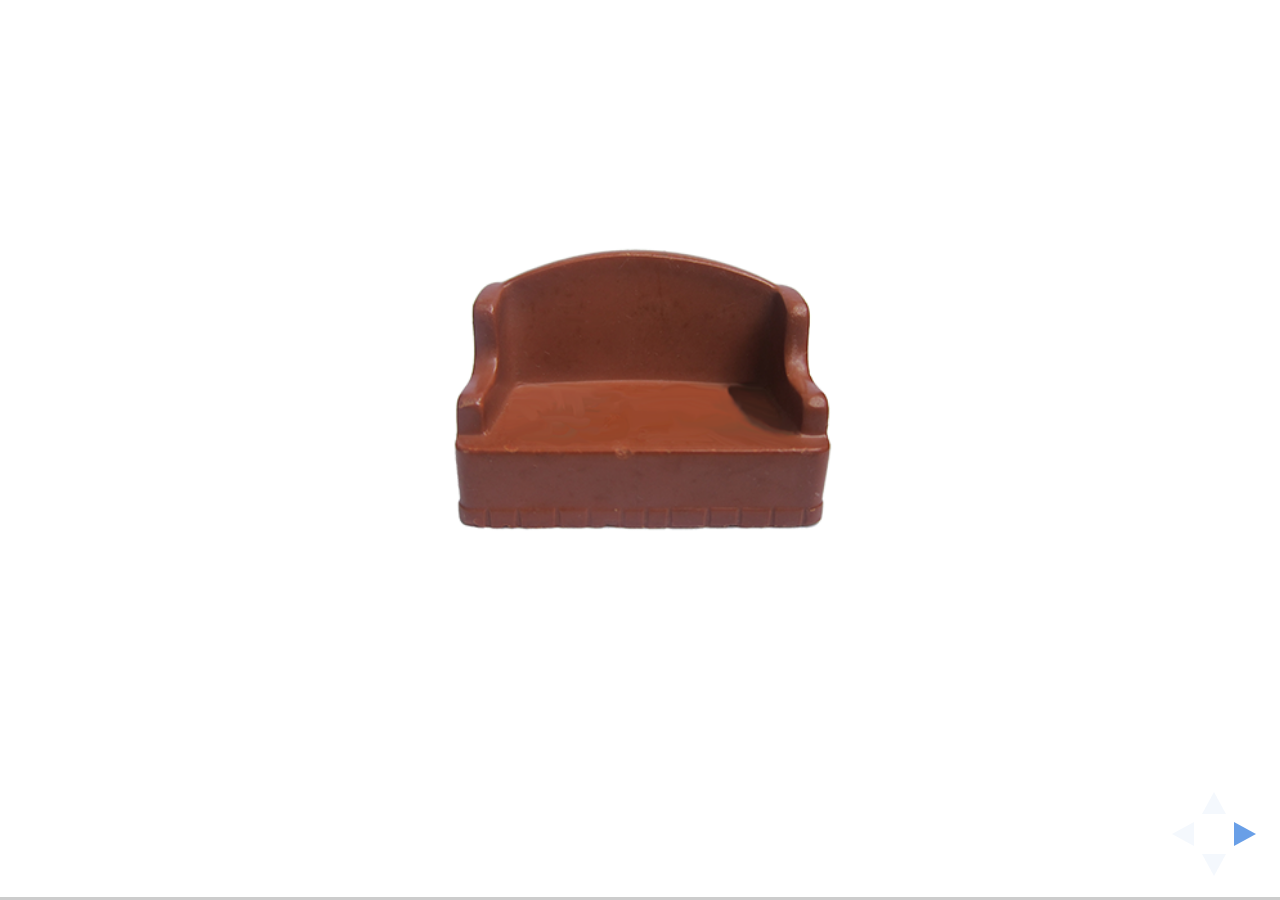
<file: index.html>
<!doctype html>
<html lang="en">

  <head>
    <meta charset="utf-8">

    <title>re-engineering Couchsurfing</title>

    <meta name="description" content="A talk about re-engineering at Couchsurfing">
    <meta name="author" content="Jim Nist">

    <meta name="apple-mobile-web-app-capable" content="yes" />
    <meta name="apple-mobile-web-app-status-bar-style" content="black-translucent" />

    <meta name="viewport" content="width=device-width, initial-scale=1.0, maximum-scale=1.0, user-scalable=no, minimal-ui">

    <link rel="stylesheet" href="css/reveal.css">
    <link rel="stylesheet" href="css/theme/ngn33r.css" id="theme">

    <!-- Code syntax highlighting -->
    <link rel="stylesheet" href="lib/css/zenburn.css">

    <!-- Printing and PDF exports -->
    <script>
      var link = document.createElement( 'link' );
      link.rel = 'stylesheet';
      link.type = 'text/css';
      link.href = window.location.search.match( /print-pdf/gi ) ? 'css/print/pdf.css' : 'css/print/paper.css';
      document.getElementsByTagName( 'head' )[0].appendChild( link );
    </script>

    <!--[if lt IE 9]>
    <script src="lib/js/html5shiv.js"></script>
    <![endif]-->
  </head>

  <body>

    <div class="reveal">

      <!-- Any section element inside of this container is displayed as a slide -->
      <div class="slides">

        <!-- blank title -->
        <section data-transition="none">
          <h2>&nbsp;</h2>
          <img class="brown-couch" src="img/brown_couch.png"><br/>
          <div class="title-logo">&nbsp;</div>
        </section>

        <!-- title slide -->
        <section data-transition="none">
          <h2>re-engineering</h2>
          <img class="brown-couch" src="img/brown_couch.png"><br/>
          <div class="title-logo"><img src="img/couchsurfing.png"></div>
        </section>

        <section data-transition="none-in slide-out">
          <section>
            <img src="img/signs.png">
            <h2>what is Couchsurfing?</h2>
            <blockquote class="fragment">it's like <strong>airbnb</strong>!?!</blockquote>
            <p class="fragment">kind of. but not really.</p>
            <aside class="notes">
              airbnb is more about a place to stay
            </aside>
          </section>

          <section>
            <img src="img/soylent.png">
            <h2>it's people.</h2>
          </section>

          <section>
            <img src="img/one-world.png">
            <h4>it's a booking system that connects<br/>travelers and hosts.</h4><br/>
            <h4 class="fragment">it's a travel oriented social network.</h4><br/>
            <h4 class="fragment">it facilitates offline connections<br/>between people all over the world.</h4>

            <aside class="notes">
              Booking.com + Meetup.com + Forums
            </aside>
          </section>
        </section>

        <section>
          <img src="img/loop.png">
          <table>
            <tr><td>founded</td><td class="number">2004</td></tr>
            <tr><td>members</td><td class="number">11,368,956</td></tr>
            <tr><td>unique actives since relaunch</td><td class="number">3,333,481</td></tr>
            <tr><td>members named "Bosco"</td><td class="number">76</td></tr>
            <tr><td>events created since relaunch</td><td class="number">97,988</td></tr>
            <tr><td>event attendees since relaunch</td><td class="number">274,139</td></tr>
            <tr><td>SQL queries per second</td><td class="number">5745</td></tr>
          </table>

        </section>

        <section>
          <section>
            <h1>was</h1>
            <img src="img/now.png">
            <h4 class="fragment">didn't want to show the site to my mom</h4>
          </section>

          <section data-background="#d4490b">
            <ul>
              <li>PHP site running on leased hardware in Atlanta</li>
              <li class="fragment">rails site running at AWS in Virginia</li>
              <li class="fragment">over 1000 tables, spread across 46 MySQL databases on 25 different MySQL masters</li>
              <li class="fragment">user data synchronized between two sites</li>
              <li class="fragment">rails read and writes on PHP site databases</li>
              <li class="fragment">small features took 2 weeks to implement</li>
              <li class="fragment">new features usually broke something else</li>
              <li class="fragment">server velocity held up mobile development</li>
              <!-- 152555 kohana -->
              <!-- 558485 rails_site-->
              <!-- 1072244 csbox-->
              <!-- hammertime 117606 -->
              <li class="fragment">1,783,284 lines of legacy code</li>
              <li class="fragment">search was 5 hours behind updates</li>
              <li class="fragment">down for 2 hours every other day</li>
              <li class="fragment">site was slow</li>

            </ul>
          </section>

          <section>
            <h3>how did it get that way?</h3>
          </section>

          <section data-background="#d4490b">
            <ul>
              <li>2004 is a long time ago</li>
              <li class="fragment">built by volunteers initially through collectives</li>
              <li class="fragment">difficult transition from not-for-profit</li>
              <li class="fragment">democratic feature strategy</li>
              <li class="fragment">lurching between fixing basics and radical overhauls</li>
              <!-- TODO: remove from PDF -->
              <li class="fragment">over-engineering</li>
            </ul>
          </section>

          <section>
            <h3>that's kind of depressing.</h3>
          </section>

          <section data-background="#000000" data-transition="none">
            <h3>core idea == awesome<br/></h3>
            <img src="img/pluto.gif">
            <h4 class="fragment">
              with dedicated users all over the globe,<br/>
              our challenge is to do the idea justice.
            </h4>
          </section>

          <section>
            <h3>taking the plunge</h3>
          </section>
        </section>

        <!-- meat goes here -->
        <section>
          <h1>strategy</h1>
        </section>

        <section>
          <h2>Agile Manifesto</h2>
          <ul>
            <li>Individuals and interactions over processes and tools</li>
            <li>Working software over comprehensive documentation</li>
            <li>Customer collaboration over contract negotiation</li>
            <li>Responding to change over following a plan</li>
          </ul>
        </section>

        <section>
          <h2>Simplify</h2>
          <ul>
            <li class="fragment">be brutal about MVP</li>
            <li class="fragment">AWS</li>
            <li class="fragment">staffing</li>
            <li class="fragment">leverage open source</li>
          </ul>
        </section>

        <section data-background="#000000">
          <img src="img/kiss.jpg">
        </section>

        <section>
          <h2>Analytics from the beginning</h2>
          <ul>
            <li class="fragment">logstash</li>
            <li class="fragment">kibana</li>
            <li class="fragment">redshift via attunity</li>
            <li class="fragment">looker</li>
            <li class="fragment">amplitude</li>
          </ul>
        </section>

        <section>
          <h2>our stack</h2>
          <ul>
            <li class="fragment">Rails</li>
            <li class="fragment">simple html based views with jquery</li>
            <li class="fragment">(massive) MySQL on RDS</li>
            <li class="fragment">SOLR</li>
            <li class="fragment">google for geo</li>
            <li class="fragment">Mandrill for email</li>
            <li class="fragment">Stripe and Paypal</li>
            <li class="fragment">neo4j (oops)</li>
          </ul>

        </section>

        <section>
          <h2>cool names</h2>
          <ul>
            <li class="fragment">potatoe</li>
            <li class="fragment">hammertime</li>
            <li class="fragment">hammerpants</li>
          </ul>
        </section>

        <section>
          <img src="img/hammerpants.jpg">
        </section>

        <section>
          <h2>things we could have done better</h2>
          <ul>
            <li class="fragment">more resource on the product side</li>
            <li class="fragment">hired a little better</li>
            <li class="fragment">not made any mistakes</li>
            <li class="fragment">not ignored SEO</li>
            <li class="fragment">been nicer to each other</li>
          </ul>
        </section>

        <section>
          <section>
            <h1>is</h1>
            <img src="img/proud.png" width="500px">
            <h4 class="fragment">not totally embarrassing</h4>
          </section>

          <section data-background="#d4490b">
            <ul>
              <li>basics features in place</li>
              <li class="fragment">analytics drive decisions</li>
              <li class="fragment">better search</li>
              <li class="fragment">performance</li>
              <li class="fragment">bigger product improvements</li>
              <li class="fragment">focus on mobile</li>
              <li class="fragment">more focus on mobile</li>
            </ul>
          </section>
        </section>

        <section>
          <section>
            <h1>will be</h1>
            <img src="img/golden.png" width="700px">
            <h3 class="fragment">look mom, this is AWESOME!</h3>
            <p class="fragment">. . and our test coverage is 100% for things that matter</p>

          </section>
        </section>

        <section data-transition="none">
          <h2>thank you!</h2>
          <img class="brown-couch" src="img/brown_couch.png"><br/>
          <div class="title-logo">i like questions.</div>
        </section>

        <!-- the end -->
        <section>
          <img class="small brown-couch" src="img/brown_couch.png">

          <table class="the-end" width="33%">
            <tr>
              <td>slides:</td>
              <td><a href="http://ngn33r.github.io/re-engineering">ngn33r.github.io/re-engineering</a></td>
            </tr>
            <tr>
              <td>couchsurfing:</td>
              <td><a href="https://www.couchsurfing.com/people/jim.nist">couchsurfing.com/people/jim.nist</a></td>
            </tr>
            <tr>
              <td>email:</td>
              <td><a href="mailto:jim@couchsurfing.com">jim@couchsurfing.com</a></td>
            </tr>
            <tr>
              <td>twitter:</td>
              <td><a href="http://twitter.com/ngn33r">@ngn33r</a></td>
            </tr>
          </table>
        </section>


      </div>

    </div>

    <script src="lib/js/head.min.js"></script>
    <script src="js/reveal.js"></script>

    <script>

      // Full list of configuration options available at:
      // https://github.com/hakimel/reveal.js#configuration
      Reveal.initialize({
        controls: true,
        progress: true,
        history: true,
        center: true,

        transition: 'slide', // none/fade/slide/convex/concave/zoom

        // Optional reveal.js plugins
        dependencies: [
          { src: 'lib/js/classList.js', condition: function() { return !document.body.classList; } },
          { src: 'plugin/markdown/marked.js', condition: function() { return !!document.querySelector( '[data-markdown]' ); } },
          { src: 'plugin/markdown/markdown.js', condition: function() { return !!document.querySelector( '[data-markdown]' ); } },
          { src: 'plugin/highlight/highlight.js', async: true, condition: function() { return !!document.querySelector( 'pre code' ); }, callback: function() { hljs.initHighlightingOnLoad(); } },
          { src: 'plugin/zoom-js/zoom.js', async: true },
          { src: 'plugin/notes/notes.js', async: true }
        ]
      });

    </script>

  </body>
</html>
</file>
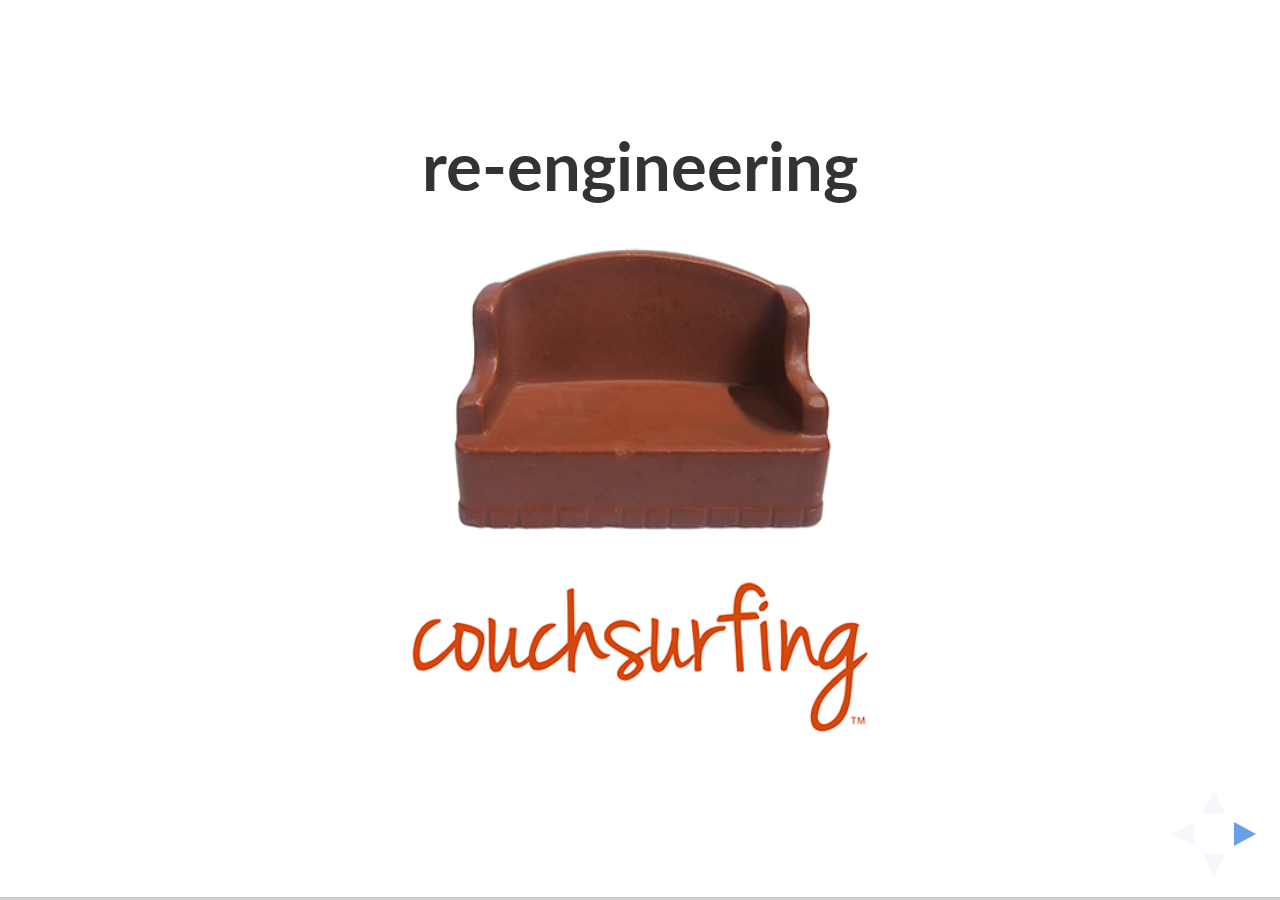
<file: pdf.html>
<!doctype html>
<html lang="en">

  <head>
    <meta charset="utf-8">

    <title>re-engineering Couchsurfing</title>

    <meta name="description" content="A talk about re-engineering at Couchsurfing">
    <meta name="author" content="Jim Nist">

    <meta name="apple-mobile-web-app-capable" content="yes" />
    <meta name="apple-mobile-web-app-status-bar-style" content="black-translucent" />

    <meta name="viewport" content="width=device-width, initial-scale=1.0, maximum-scale=1.0, user-scalable=no, minimal-ui">

    <link rel="stylesheet" href="css/reveal.css">
    <link rel="stylesheet" href="css/theme/ngn33r.css" id="theme">

    <!-- Code syntax highlighting -->
    <link rel="stylesheet" href="lib/css/zenburn.css">

    <!-- Printing and PDF exports -->
    <script>
      var link = document.createElement( 'link' );
      link.rel = 'stylesheet';
      link.type = 'text/css';
      link.href = window.location.search.match( /print-pdf/gi ) ? 'css/print/pdf.css' : 'css/print/paper.css';
      document.getElementsByTagName( 'head' )[0].appendChild( link );
    </script>

    <!--[if lt IE 9]>
    <script src="lib/js/html5shiv.js"></script>
    <![endif]-->
  </head>

  <body>

    <div class="reveal">

      <!-- Any section element inside of this container is displayed as a slide -->
      <div class="slides">

        <!-- title slide -->
        <section data-transition="none">
          <h2>re-engineering</h2>
          <img class="brown-couch" src="img/brown_couch.png"><br/>
          <div class="title-logo"><img src="img/couchsurfing.png"></div>
        </section>

        <!-- <section data-transition="none-in slide-out"> -->
          <section>
            <img src="img/signs.png">
            <h2>what is Couchsurfing?</h2>
            <blockquote class="fragment">it's like <strong>airbnb</strong>!?!</blockquote>
            <p class="fragment">kind of. but not really.</p>
            <aside class="notes">
              airbnb is more about a place to stay
            </aside>
          </section>

          <section>
            <img src="img/soylent.png">
            <h2>it's people.</h2>
          </section>

          <section>
            <img src="img/one-world.png">
            <h4>it's a booking system that connects<br/>travelers and hosts.</h4><br/>
            <h4 class="fragment">it's a travel oriented social network.</h4><br/>
            <h4 class="fragment">it facilitates offline connections<br/>between people all over the world.</h4>

            <aside class="notes">
              Booking.com + Meetup.com + Forums
            </aside>
          </section>
        <!-- </section> -->

        <section>
          <img src="img/loop.png">
          <table>
            <tr><td>founded</td><td class="number">2004</td></tr>
            <tr><td>members</td><td class="number">11,368,956</td></tr>
            <tr><td>unique actives since relaunch</td><td class="number">3,333,481</td></tr>
            <tr><td>members named "Bosco"</td><td class="number">76</td></tr>
            <tr><td>events created since relaunch</td><td class="number">97,988</td></tr>
            <tr><td>event attendees since relaunch</td><td class="number">274,139</td></tr>
            <tr><td>SQL queries per second</td><td class="number">5745</td></tr>
          </table>
        </section>

        <!-- <section> -->
          <section>
            <h1>was</h1>
            <img src="img/now.png">
            <h4 class="fragment">didn't want to show the site to my mom</h4>
          </section>

          <section data-background="#d4490b">
            <ul>
              <li>PHP site running on leased hardware in Atlanta</li>
              <li class="fragment">rails site running at AWS in Virginia</li>
              <li class="fragment">over 1000 tables, spread across 46 MySQL databases on 25 different MySQL masters</li>
              <li class="fragment">user data synchronized between two sites</li>
              <li class="fragment">rails read and writes on PHP site databases</li>
              <li class="fragment">small features took 2 weeks to implement</li>
              <li class="fragment">new features usually broke something else</li>
              <li class="fragment">server velocity held up mobile development</li>
              <!-- 152555 kohana -->
              <!-- 558485 rails_site-->
              <!-- 1072244 csbox-->
              <!-- hammertime 117606 -->
              <li class="fragment">1,783,284 lines of legacy code</li>
              <li class="fragment">search was 5 hours behind updates</li>
              <li class="fragment">down for 2 hours every other day</li>
              <li class="fragment">site was slow</li>

            </ul>
          </section>

          <section>
            <h3>how did it get that way?</h3>
          </section>

          <section data-background="#d4490b">
            <ul>
              <li>2004 is a long time ago</li>
              <li class="fragment">built by volunteers initially through collectives</li>
              <li class="fragment">difficult transition from not-for-profit</li>
              <li class="fragment">democratic feature strategy</li>
              <li class="fragment">lurching between fixing basics and radical overhauls</li>
              <!-- <li class="fragment">over-engineering</li> -->
            </ul>
          </section>

          <section>
            <h3>that's kind of depressing.</h3>
          </section>

          <section data-background="#000000" data-transition="none">
            <h3>core idea == awesome<br/></h3>
            <img src="img/pluto.gif">
            <h4 class="fragment">
              with dedicated users all over the globe,<br/>
              our challenge is to do the idea justice.
            </h4>
          </section>

          <section>
            <h3>taking the plunge</h3>
          </section>
        <!-- </section> -->

        <!-- meat goes here -->
        <section>
          <h1>strategy</h1>
        </section>

        <section>
          <h2>Agile Manifesto</h2>
          <ul>
            <li>Individuals and interactions over processes and tools</li>
            <li>Working software over comprehensive documentation</li>
            <li>Customer collaboration over contract negotiation</li>
            <li>Responding to change over following a plan</li>
          </ul>
        </section>

        <section>
          <h2>Simplify</h2>
          <ul>
            <li class="fragment">be brutal about MVP</li>
            <li class="fragment">AWS</li>
            <li class="fragment">staffing</li>
            <li class="fragment">leverage open source</li>
          </ul>
        </section>

        <section data-background="#000000">
          <img src="img/kiss.jpg">
        </section>

        <section>
          <h2>Analytics from the beginning</h2>
          <ul>
            <li class="fragment">logstash</li>
            <li class="fragment">kibana</li>
            <li class="fragment">redshift via attunity</li>
            <li class="fragment">looker</li>
            <li class="fragment">amplitude</li>
          </ul>
        </section>

        <section>
          <h2>our stack</h2>
          <ul>
            <li class="fragment">Rails</li>
            <li class="fragment">simple html based views with jquery</li>
            <li class="fragment">(massive) MySQL on RDS</li>
            <li class="fragment">SOLR</li>
            <li class="fragment">google for geo</li>
            <li class="fragment">Mandrill for email</li>
            <li class="fragment">Stripe and Paypal</li>
            <li class="fragment">neo4j (oops)</li>
          </ul>
        </section>

        <section>
          <h2>cool names</h2>
          <ul>
            <li class="fragment">potatoe</li>
            <li class="fragment">hammertime</li>
            <li class="fragment">hammerpants</li>
          </ul>
        </section>

        <section>
          <img src="img/hammerpants.jpg">
        </section>

        <section>
          <h2>things we could have done better</h2>
          <ul>
            <li class="fragment">more resource on the product side</li>
            <li class="fragment">hired a little better</li>
            <li class="fragment">not made any mistakes</li>
            <li class="fragment">not ignored SEO</li>
            <li class="fragment">been nicer to each other</li>
          </ul>
        </section>

        <!-- <section> -->
          <section>
            <h1>is</h1>
            <img src="img/proud.png" width="500px">
            <h4 class="fragment">not totally embarrassing</h4>
          </section>

          <section data-background="#d4490b">
            <ul>
              <li>basics features in place</li>
              <li class="fragment">analytics drive decisions</li>
              <li class="fragment">better search</li>
              <li class="fragment">performance</li>
              <li class="fragment">bigger product improvements</li>
              <li class="fragment">focus on mobile</li>
              <li class="fragment">more focus on mobile</li>
            </ul>
          </section>
        <!-- </section> -->

        <!-- <section> -->
          <section>
            <h1>will be</h1>
            <img src="img/golden.png" width="700px">
            <h3 class="fragment">look mom, this is AWESOME!</h3>
            <p class="fragment">. . and our test coverage is 100% for things that matter</p>

          </section>
        <!-- </section> -->
<!--
        <section data-transition="none">
          <h2>thank you!</h2>
          <img class="brown-couch" src="img/brown_couch.png"><br/>
          <div class="title-logo">i like questions.</div>
        </section>
 -->
        <!-- the end -->
        <section>
          <img class="small brown-couch" src="img/brown_couch.png">

          <table class="the-end" width="33%">
            <tr>
              <td>slides:</td>
              <td><a href="http://ngn33r.github.io/re-engineering">ngn33r.github.io/re-engineering</a></td>
            </tr>
            <tr>
              <td>couchsurfing:</td>
              <td><a href="https://www.couchsurfing.com/people/jim.nist">couchsurfing.com/people/jim.nist</a></td>
            </tr>
            <tr>
              <td>email:</td>
              <td><a href="mailto:jim@couchsurfing.com">jim@couchsurfing.com</a></td>
            </tr>
            <tr>
              <td>twitter:</td>
              <td><a href="http://twitter.com/ngn33r">@ngn33r</a></td>
            </tr>
          </table>
        </section>

      </div>

    </div>

    <script src="lib/js/head.min.js"></script>
    <script src="js/reveal.js"></script>

    <script>

      // Full list of configuration options available at:
      // https://github.com/hakimel/reveal.js#configuration
      Reveal.initialize({
        controls: true,
        progress: true,
        history: true,
        center: true,

        transition: 'slide', // none/fade/slide/convex/concave/zoom

        // Optional reveal.js plugins
        dependencies: [
          { src: 'lib/js/classList.js', condition: function() { return !document.body.classList; } },
          { src: 'plugin/markdown/marked.js', condition: function() { return !!document.querySelector( '[data-markdown]' ); } },
          { src: 'plugin/markdown/markdown.js', condition: function() { return !!document.querySelector( '[data-markdown]' ); } },
          { src: 'plugin/highlight/highlight.js', async: true, condition: function() { return !!document.querySelector( 'pre code' ); }, callback: function() { hljs.initHighlightingOnLoad(); } },
          { src: 'plugin/zoom-js/zoom.js', async: true },
          { src: 'plugin/notes/notes.js', async: true }
        ]
      });

    </script>

  </body>
</html>
</file>
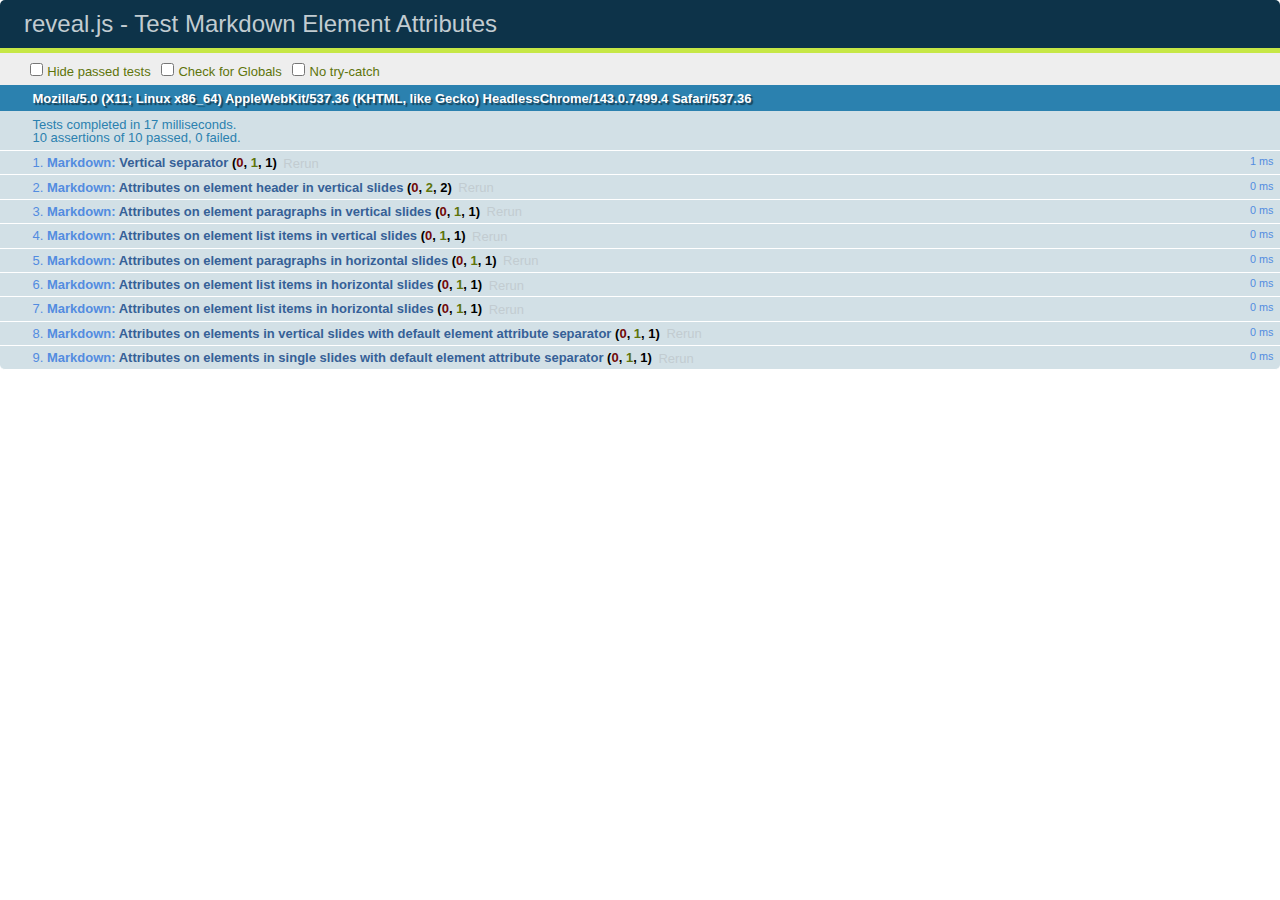
<file: test/test-markdown-element-attributes.html>
<!doctype html>
<html lang="en">

	<head>
		<meta charset="utf-8">

		<title>reveal.js - Test Markdown Element Attributes</title>

		<link rel="stylesheet" href="../css/reveal.css">
		<link rel="stylesheet" href="qunit-1.12.0.css">
	</head>

	<body style="overflow: auto;">

		<div id="qunit"></div>
		<div id="qunit-fixture"></div>

		<div class="reveal" style="display: none;">

			<div class="slides">

				<!-- <section data-markdown="example.md" data-separator="^\n\n\n" data-separator-vertical="^\n\n"></section> -->

				<!-- Slides are separated by newline + three dashes + newline, vertical slides identical but two dashes -->
				<section data-markdown data-separator="^\n---\n$" data-separator-vertical="^\n--\n$" data-element-attributes="{_\s*?([^}]+?)}">>
					<script type="text/template">
						## Slide 1.1
						<!-- {_class="fragment fade-out" data-fragment-index="1"} -->

						--

						## Slide 1.2
						<!-- {_class="fragment shrink"} -->

						Paragraph 1
						<!-- {_class="fragment grow"} -->

						Paragraph 2
						<!-- {_class="fragment grow"} -->

						- list item 1 <!-- {_class="fragment grow"} -->
						- list item 2 <!-- {_class="fragment grow"} -->
						- list item 3 <!-- {_class="fragment grow"} -->


						---

						## Slide 2


						Paragraph 1.2  
						multi-line <!-- {_class="fragment highlight-red"} -->

						Paragraph 2.2 <!-- {_class="fragment highlight-red"} -->

						Paragraph 2.3 <!-- {_class="fragment highlight-red"} -->

						Paragraph 2.4 <!-- {_class="fragment highlight-red"} -->

						- list item 1 <!-- {_class="fragment highlight-green"} -->
						- list item 2<!-- {_class="fragment highlight-green"} -->
						- list item 3<!-- {_class="fragment highlight-green"} -->
						- list item 4
						<!-- {_class="fragment highlight-green"} -->
						- list item 5<!-- {_class="fragment highlight-green"} -->

						Test

						![Example Picture](examples/assets/image2.png)
						<!-- {_class="reveal stretch"} -->

					</script>
				</section>



				<section 	data-markdown data-separator="^\n\n\n"
									data-separator-vertical="^\n\n"
									data-separator-notes="^Note:"
									data-charset="utf-8">
					<script type="text/template">
						# Test attributes in Markdown with default separator
						## Slide 1 Def <!-- .element: class="fragment highlight-red" data-fragment-index="1" -->


						## Slide 2 Def
						<!-- .element: class="fragment highlight-red" -->

					</script>
				</section>

				<section data-markdown>
				  <script type="text/template">
					## Hello world
					A paragraph
					<!-- .element: class="fragment highlight-blue" -->
				  </script>
				</section>

				<section data-markdown>
				  <script type="text/template">
					## Hello world

					Multiple  
					Line
					<!-- .element: class="fragment highlight-blue" -->
				  </script>
				</section>

				<section data-markdown>
				  <script type="text/template">
					## Hello world

					Test<!-- .element: class="fragment highlight-blue" -->

					More Test
				  </script>
				</section>


			</div>

		</div>

		<script src="../lib/js/head.min.js"></script>
		<script src="../js/reveal.js"></script>
		<script src="../plugin/markdown/marked.js"></script>
		<script src="../plugin/markdown/markdown.js"></script>
		<script src="qunit-1.12.0.js"></script>

		<script src="test-markdown-element-attributes.js"></script>

	</body>
</html>
</file>
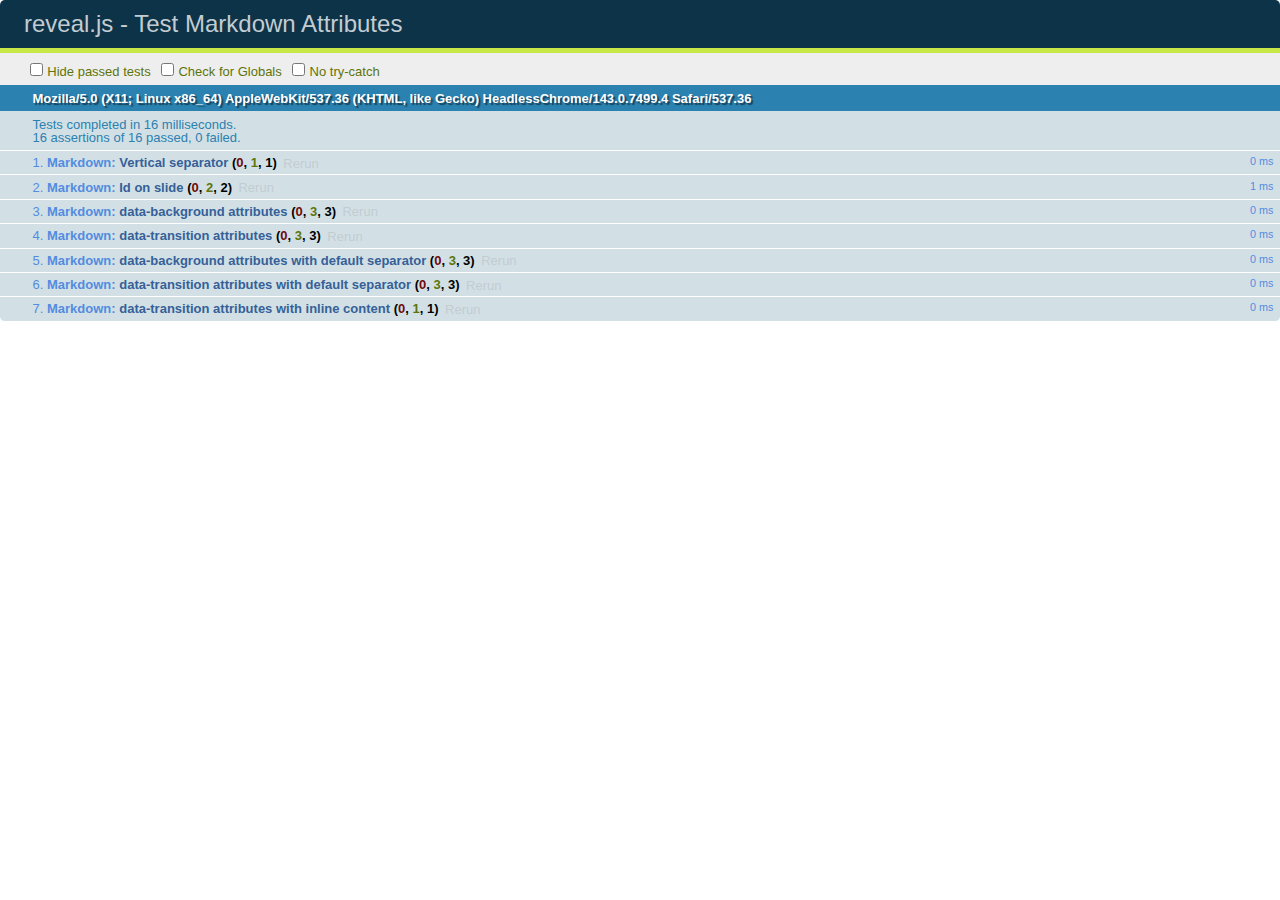
<file: test/test-markdown-slide-attributes.html>
<!doctype html>
<html lang="en">

	<head>
		<meta charset="utf-8">

		<title>reveal.js - Test Markdown Attributes</title>

		<link rel="stylesheet" href="../css/reveal.css">
		<link rel="stylesheet" href="qunit-1.12.0.css">
	</head>

	<body style="overflow: auto;">

		<div id="qunit"></div>
		<div id="qunit-fixture"></div>

		<div class="reveal" style="display: none;">

			<div class="slides">

				<!-- <section data-markdown="example.md" data-separator="^\n\n\n" data-separator-vertical="^\n\n"></section> -->

				<!-- Slides are separated by three lines, vertical slides by two lines, attributes are one any line starting with (spaces and) two dashes -->
				<section 	data-markdown data-separator="^\n\n\n"
									data-separator-vertical="^\n\n"
									data-separator-notes="^Note:"
									data-attributes="--\s(.*?)$"
									data-charset="utf-8">
					<script type="text/template">
						# Test attributes in Markdown
						## Slide 1



						## Slide 2
						<!-- -- id="slide2" data-transition="zoom" data-background="#A0C66B" -->


						## Slide 2.1
						<!-- -- data-background="#ff0000" data-transition="fade" -->


						## Slide 2.2
						[Link to Slide2](#/slide2)



						## Slide 3
						<!-- -- data-transition="zoom" data-background="#C6916B" -->



						## Slide 4
					</script>
				</section>

				<section 	data-markdown data-separator="^\n\n\n"
									data-separator-vertical="^\n\n"
									data-separator-notes="^Note:"
									data-charset="utf-8">
					<script type="text/template">
						# Test attributes in Markdown with default separator
						## Slide 1 Def



						## Slide 2 Def
						<!-- .slide: id="slide2def" data-transition="concave" data-background="#A7C66B" -->


						## Slide 2.1 Def
						<!-- .slide: data-background="#f70000" data-transition="page" -->


						## Slide 2.2 Def
						[Link to Slide2](#/slide2def)



						## Slide 3 Def
						<!-- .slide: data-transition="concave" data-background="#C7916B" -->



						## Slide 4
					</script>
				</section>

				<section data-markdown>
					<script type="text/template">
						<!-- .slide: data-background="#ff0000" -->
						## Hello world
					</script>
				</section>

				<section data-markdown>
					<script type="text/template">
						## Hello world
						<!-- .slide: data-background="#ff0000" -->
					</script>
				</section>

				<section data-markdown>
					<script type="text/template">
						## Hello world

						Test
						<!-- .slide: data-background="#ff0000" -->

						More Test
					</script>
				</section>

			</div>

		</div>

		<script src="../lib/js/head.min.js"></script>
		<script src="../js/reveal.js"></script>
		<script src="../plugin/markdown/marked.js"></script>
		<script src="../plugin/markdown/markdown.js"></script>
		<script src="qunit-1.12.0.js"></script>

		<script src="test-markdown-slide-attributes.js"></script>

	</body>
</html>
</file>
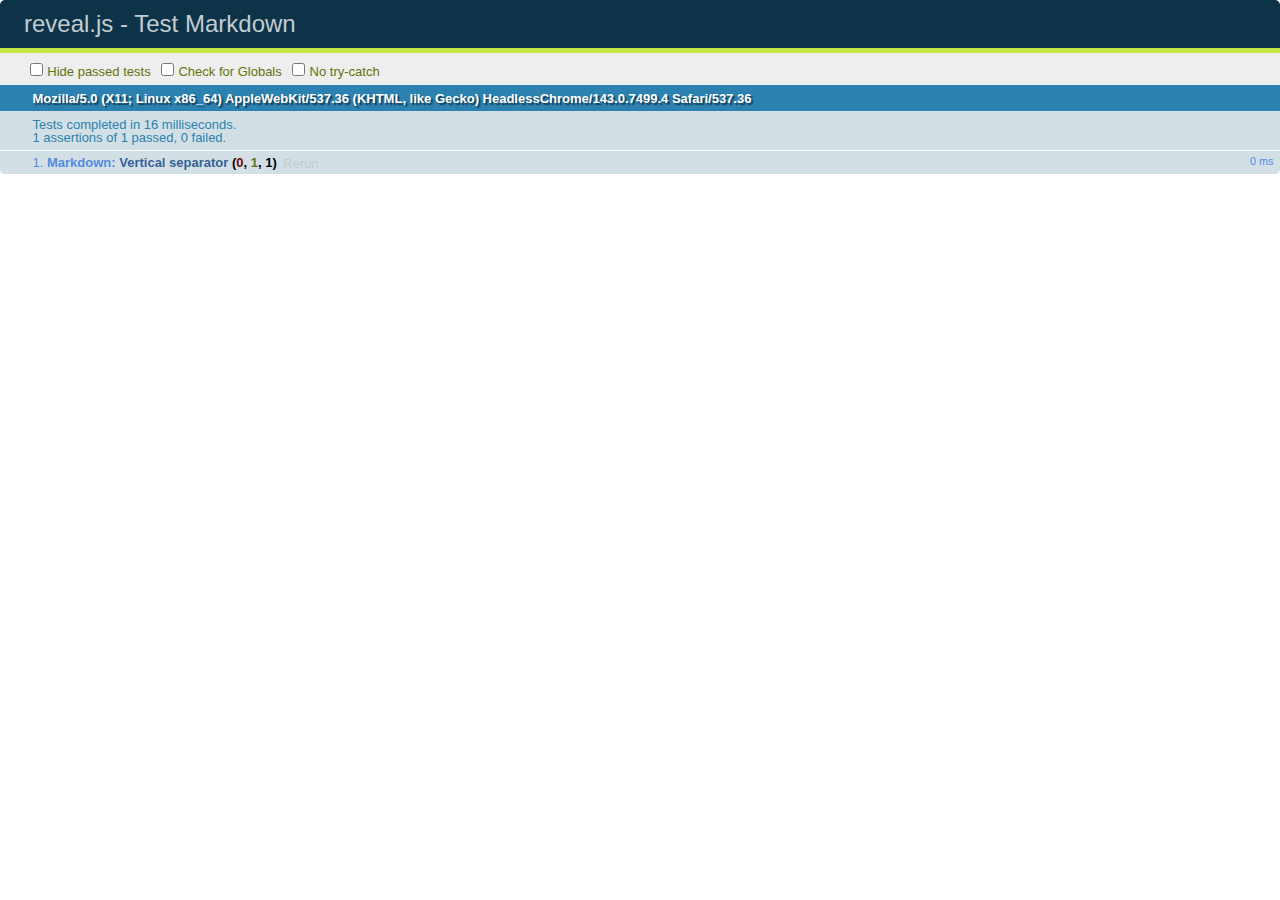
<file: test/test-markdown.html>
<!doctype html>
<html lang="en">

	<head>
		<meta charset="utf-8">

		<title>reveal.js - Test Markdown</title>

		<link rel="stylesheet" href="../css/reveal.css">
		<link rel="stylesheet" href="qunit-1.12.0.css">
	</head>

	<body style="overflow: auto;">

		<div id="qunit"></div>
  		<div id="qunit-fixture"></div>

		<div class="reveal" style="display: none;">

			<div class="slides">

				<!-- <section data-markdown="example.md" data-separator="^\n\n\n" data-separator-vertical="^\n\n"></section> -->

				<!-- Slides are separated by newline + three dashes + newline, vertical slides identical but two dashes -->
				<section data-markdown data-separator="^\n---\n$" data-separator-vertical="^\n--\n$">
					<script type="text/template">
						## Slide 1.1

						--

						## Slide 1.2

						---

						## Slide 2
					</script>
				</section>

			</div>

		</div>

		<script src="../lib/js/head.min.js"></script>
		<script src="../js/reveal.js"></script>
		<script src="../plugin/markdown/marked.js"></script>
		<script src="../plugin/markdown/markdown.js"></script>
		<script src="qunit-1.12.0.js"></script>

		<script src="test-markdown.js"></script>

	</body>
</html>
</file>
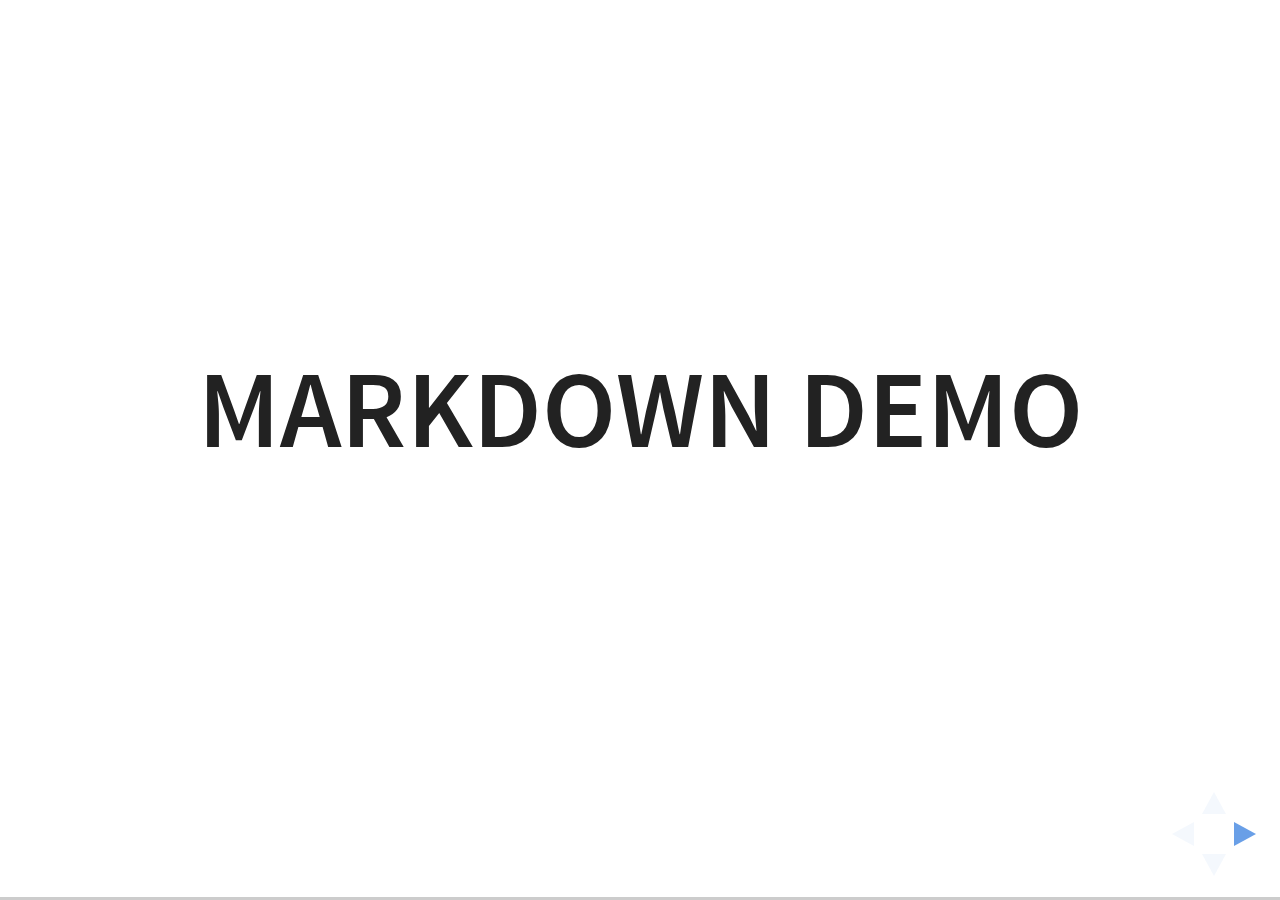
<file: plugin/markdown/example.html>
<!doctype html>
<html lang="en">

	<head>
		<meta charset="utf-8">

		<title>reveal.js - Markdown Demo</title>

		<link rel="stylesheet" href="../../css/reveal.css">
		<link rel="stylesheet" href="../../css/theme/white.css" id="theme">

        <link rel="stylesheet" href="../../lib/css/zenburn.css">
	</head>

	<body>

		<div class="reveal">

			<div class="slides">

                <!-- Use external markdown resource, separate slides by three newlines; vertical slides by two newlines -->
                <section data-markdown="example.md" data-separator="^\n\n\n" data-separator-vertical="^\n\n"></section>

                <!-- Slides are separated by three dashes (quick 'n dirty regular expression) -->
                <section data-markdown data-separator="---">
                    <script type="text/template">
                        ## Demo 1
                        Slide 1
                        ---
                        ## Demo 1
                        Slide 2
                        ---
                        ## Demo 1
                        Slide 3
                    </script>
                </section>

                <!-- Slides are separated by newline + three dashes + newline, vertical slides identical but two dashes -->
                <section data-markdown data-separator="^\n---\n$" data-separator-vertical="^\n--\n$">
                    <script type="text/template">
                        ## Demo 2
                        Slide 1.1

                        --

                        ## Demo 2
                        Slide 1.2

                        ---

                        ## Demo 2
                        Slide 2
                    </script>
                </section>

                <!-- No "extra" slides, since there are no separators defined (so they'll become horizontal rulers) -->
                <section data-markdown>
                    <script type="text/template">
                        A

                        ---

                        B

                        ---

                        C
                    </script>
                </section>

                <!-- Slide attributes -->
                <section data-markdown>
                    <script type="text/template">
                        <!-- .slide: data-background="#000000" -->
                        ## Slide attributes
                    </script>
                </section>

                <!-- Element attributes -->
                <section data-markdown>
                    <script type="text/template">
                        ## Element attributes
                        - Item 1 <!-- .element: class="fragment" data-fragment-index="2" -->
                        - Item 2 <!-- .element: class="fragment" data-fragment-index="1" -->
                    </script>
                </section>

                <!-- Code -->
                <section data-markdown>
                    <script type="text/template">
                        ```php
                        public function foo()
                        {
                            $foo = array(
                                'bar' => 'bar'
                            )
                        }
                        ```
                    </script>
                </section>

            </div>
		</div>

		<script src="../../lib/js/head.min.js"></script>
		<script src="../../js/reveal.js"></script>

		<script>

			Reveal.initialize({
				controls: true,
				progress: true,
				history: true,
				center: true,

				// Optional libraries used to extend on reveal.js
				dependencies: [
					{ src: '../../lib/js/classList.js', condition: function() { return !document.body.classList; } },
					{ src: 'marked.js', condition: function() { return !!document.querySelector( '[data-markdown]' ); } },
                    { src: 'markdown.js', condition: function() { return !!document.querySelector( '[data-markdown]' ); } },
                    { src: '../highlight/highlight.js', async: true, callback: function() { hljs.initHighlightingOnLoad(); } },
					{ src: '../notes/notes.js' }
				]
			});

		</script>

	</body>
</html>
</file>
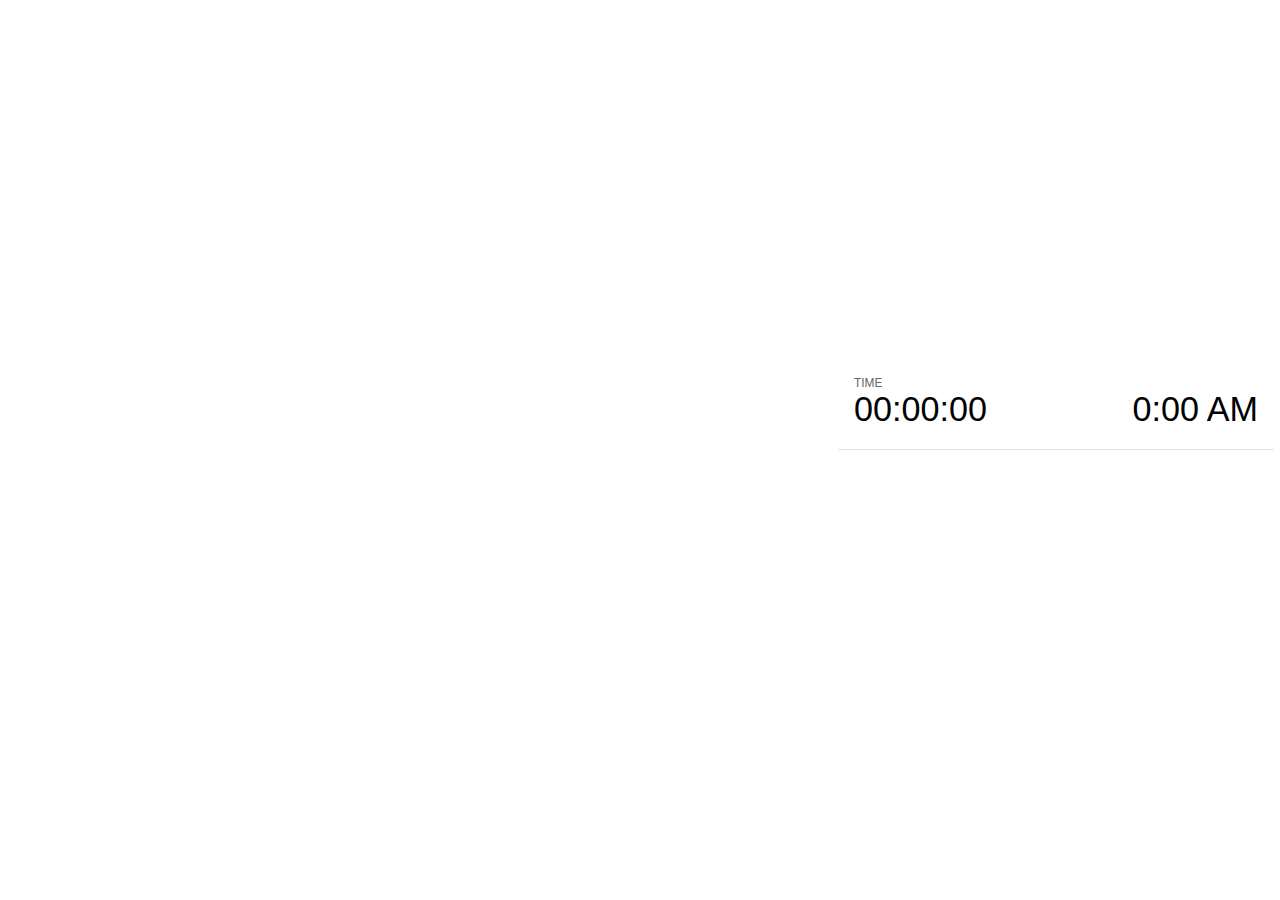
<file: plugin/notes/notes.html>
<!doctype html>
<html lang="en">
	<head>
		<meta charset="utf-8">

		<title>reveal.js - Slide Notes</title>

		<style>
			body {
				font-family: Helvetica;
			}

			#current-slide,
			#upcoming-slide,
			#speaker-controls {
				padding: 6px;
				box-sizing: border-box;
				-moz-box-sizing: border-box;
			}

			#current-slide iframe,
			#upcoming-slide iframe {
				width: 100%;
				height: 100%;
				border: 1px solid #ddd;
			}

			#current-slide .label,
			#upcoming-slide .label {
				position: absolute;
				top: 10px;
				left: 10px;
				font-weight: bold;
				font-size: 14px;
				z-index: 2;
				color: rgba( 255, 255, 255, 0.9 );
			}

			#current-slide {
				position: absolute;
				width: 65%;
				height: 100%;
				top: 0;
				left: 0;
				padding-right: 0;
			}

			#upcoming-slide {
				position: absolute;
				width: 35%;
				height: 40%;
				right: 0;
				top: 0;
			}

			#speaker-controls {
				position: absolute;
				top: 40%;
				right: 0;
				width: 35%;
				height: 60%;
				overflow: auto;

				font-size: 18px;
			}

				.speaker-controls-time.hidden,
				.speaker-controls-notes.hidden {
					display: none;
				}

				.speaker-controls-time .label,
				.speaker-controls-notes .label {
					text-transform: uppercase;
					font-weight: normal;
					font-size: 0.66em;
					color: #666;
					margin: 0;
				}

				.speaker-controls-time {
					border-bottom: 1px solid rgba( 200, 200, 200, 0.5 );
					margin-bottom: 10px;
					padding: 10px 16px;
					padding-bottom: 20px;
					cursor: pointer;
				}

				.speaker-controls-time .reset-button {
					opacity: 0;
					float: right;
					color: #666;
					text-decoration: none;
				}
				.speaker-controls-time:hover .reset-button {
					opacity: 1;
				}

				.speaker-controls-time .timer,
				.speaker-controls-time .clock {
					width: 50%;
					font-size: 1.9em;
				}

				.speaker-controls-time .timer {
					float: left;
				}

				.speaker-controls-time .clock {
					float: right;
					text-align: right;
				}

				.speaker-controls-time span.mute {
					color: #bbb;
				}

				.speaker-controls-notes {
					padding: 10px 16px;
				}

				.speaker-controls-notes .value {
					margin-top: 5px;
					line-height: 1.4;
					font-size: 1.2em;
				}

			.clear {
				clear: both;
			}

			@media screen and (max-width: 1080px) {
				#speaker-controls {
					font-size: 16px;
				}
			}

			@media screen and (max-width: 900px) {
				#speaker-controls {
					font-size: 14px;
				}
			}

			@media screen and (max-width: 800px) {
				#speaker-controls {
					font-size: 12px;
				}
			}

		</style>
	</head>

	<body>

		<div id="current-slide"></div>
		<div id="upcoming-slide"><span class="label">UPCOMING:</span></div>
		<div id="speaker-controls">
			<div class="speaker-controls-time">
				<h4 class="label">Time <span class="reset-button">Click to Reset</span></h4>
				<div class="clock">
					<span class="clock-value">0:00 AM</span>
				</div>
				<div class="timer">
					<span class="hours-value">00</span><span class="minutes-value">:00</span><span class="seconds-value">:00</span>
				</div>
				<div class="clear"></div>
			</div>

			<div class="speaker-controls-notes hidden">
				<h4 class="label">Notes</h4>
				<div class="value"></div>
			</div>
		</div>

		<script src="../../plugin/markdown/marked.js"></script>
		<script>

			(function() {

				var notes,
					notesValue,
					currentState,
					currentSlide,
					upcomingSlide,
					connected = false;

				window.addEventListener( 'message', function( event ) {

					var data = JSON.parse( event.data );

					// Messages sent by the notes plugin inside of the main window
					if( data && data.namespace === 'reveal-notes' ) {
						if( data.type === 'connect' ) {
							handleConnectMessage( data );
						}
						else if( data.type === 'state' ) {
							handleStateMessage( data );
						}
					}
					// Messages sent by the reveal.js inside of the current slide preview
					else if( data && data.namespace === 'reveal' ) {
						if( /ready/.test( data.eventName ) ) {
							// Send a message back to notify that the handshake is complete
							window.opener.postMessage( JSON.stringify({ namespace: 'reveal-notes', type: 'connected'} ), '*' );
						}
						else if( /slidechanged|fragmentshown|fragmenthidden|overviewshown|overviewhidden|paused|resumed/.test( data.eventName ) && currentState !== JSON.stringify( data.state ) ) {
							window.opener.postMessage( JSON.stringify({ method: 'setState', args: [ data.state ]} ), '*' );
						}
					}

				} );

				/**
				 * Called when the main window is trying to establish a
				 * connection.
				 */
				function handleConnectMessage( data ) {

					if( connected === false ) {
						connected = true;

						setupIframes( data );
						setupKeyboard();
						setupNotes();
						setupTimer();
					}

				}

				/**
				 * Called when the main window sends an updated state.
				 */
				function handleStateMessage( data ) {

					// Store the most recently set state to avoid circular loops
					// applying the same state
					currentState = JSON.stringify( data.state );

					// No need for updating the notes in case of fragment changes
					if ( data.notes ) {
						notes.classList.remove( 'hidden' );
						if( data.markdown ) {
							notesValue.innerHTML = marked( data.notes );
						}
						else {
							notesValue.innerHTML = data.notes;
						}
					}
					else {
						notes.classList.add( 'hidden' );
					}

					// Update the note slides
					currentSlide.contentWindow.postMessage( JSON.stringify({ method: 'setState', args: [ data.state ] }), '*' );
					upcomingSlide.contentWindow.postMessage( JSON.stringify({ method: 'setState', args: [ data.state ] }), '*' );
					upcomingSlide.contentWindow.postMessage( JSON.stringify({ method: 'next' }), '*' );

				}

				// Limit to max one state update per X ms
				handleStateMessage = debounce( handleStateMessage, 200 );

				/**
				 * Forward keyboard events to the current slide window.
				 * This enables keyboard events to work even if focus
				 * isn't set on the current slide iframe.
				 */
				function setupKeyboard() {

					document.addEventListener( 'keydown', function( event ) {
						currentSlide.contentWindow.postMessage( JSON.stringify({ method: 'triggerKey', args: [ event.keyCode ] }), '*' );
					} );

				}

				/**
				 * Creates the preview iframes.
				 */
				function setupIframes( data ) {

					var params = [
						'receiver',
						'progress=false',
						'history=false',
						'transition=none',
						'autoSlide=0',
						'backgroundTransition=none'
					].join( '&' );

					var hash = '#/' + data.state.indexh + '/' + data.state.indexv;
					var currentURL = data.url + '?' + params + '&postMessageEvents=true' + hash;
					var upcomingURL = data.url + '?' + params + '&controls=false' + hash;

					currentSlide = document.createElement( 'iframe' );
					currentSlide.setAttribute( 'width', 1280 );
					currentSlide.setAttribute( 'height', 1024 );
					currentSlide.setAttribute( 'src', currentURL );
					document.querySelector( '#current-slide' ).appendChild( currentSlide );

					upcomingSlide = document.createElement( 'iframe' );
					upcomingSlide.setAttribute( 'width', 640 );
					upcomingSlide.setAttribute( 'height', 512 );
					upcomingSlide.setAttribute( 'src', upcomingURL );
					document.querySelector( '#upcoming-slide' ).appendChild( upcomingSlide );

				}

				/**
				 * Setup the notes UI.
				 */
				function setupNotes() {

					notes = document.querySelector( '.speaker-controls-notes' );
					notesValue = document.querySelector( '.speaker-controls-notes .value' );

				}

				/**
				 * Create the timer and clock and start updating them
				 * at an interval.
				 */
				function setupTimer() {

					var start = new Date(),
						timeEl = document.querySelector( '.speaker-controls-time' ),
						clockEl = timeEl.querySelector( '.clock-value' ),
						hoursEl = timeEl.querySelector( '.hours-value' ),
						minutesEl = timeEl.querySelector( '.minutes-value' ),
						secondsEl = timeEl.querySelector( '.seconds-value' );

					function _updateTimer() {

						var diff, hours, minutes, seconds,
							now = new Date();

						diff = now.getTime() - start.getTime();
						hours = Math.floor( diff / ( 1000 * 60 * 60 ) );
						minutes = Math.floor( ( diff / ( 1000 * 60 ) ) % 60 );
						seconds = Math.floor( ( diff / 1000 ) % 60 );

						clockEl.innerHTML = now.toLocaleTimeString( 'en-US', { hour12: true, hour: '2-digit', minute:'2-digit' } );
						hoursEl.innerHTML = zeroPadInteger( hours );
						hoursEl.className = hours > 0 ? '' : 'mute';
						minutesEl.innerHTML = ':' + zeroPadInteger( minutes );
						minutesEl.className = minutes > 0 ? '' : 'mute';
						secondsEl.innerHTML = ':' + zeroPadInteger( seconds );

					}

					// Update once directly
					_updateTimer();

					// Then update every second
					setInterval( _updateTimer, 1000 );

					timeEl.addEventListener( 'click', function() {
						start = new Date();
						_updateTimer();
						return false;
					} );

				}

				function zeroPadInteger( num ) {

					var str = '00' + parseInt( num );
					return str.substring( str.length - 2 );

				}

				/**
				 * Limits the frequency at which a function can be called.
				 */
				function debounce( fn, ms ) {

					var lastTime = 0,
						timeout;

					return function() {

						var args = arguments;
						var context = this;

						clearTimeout( timeout );

						var timeSinceLastCall = Date.now() - lastTime;
						if( timeSinceLastCall > ms ) {
							fn.apply( context, args );
							lastTime = Date.now();
						}
						else {
							timeout = setTimeout( function() {
								fn.apply( context, args );
								lastTime = Date.now();
							}, ms - timeSinceLastCall );
						}

					}

				}

			})();

		</script>
	</body>
</html>
</file>
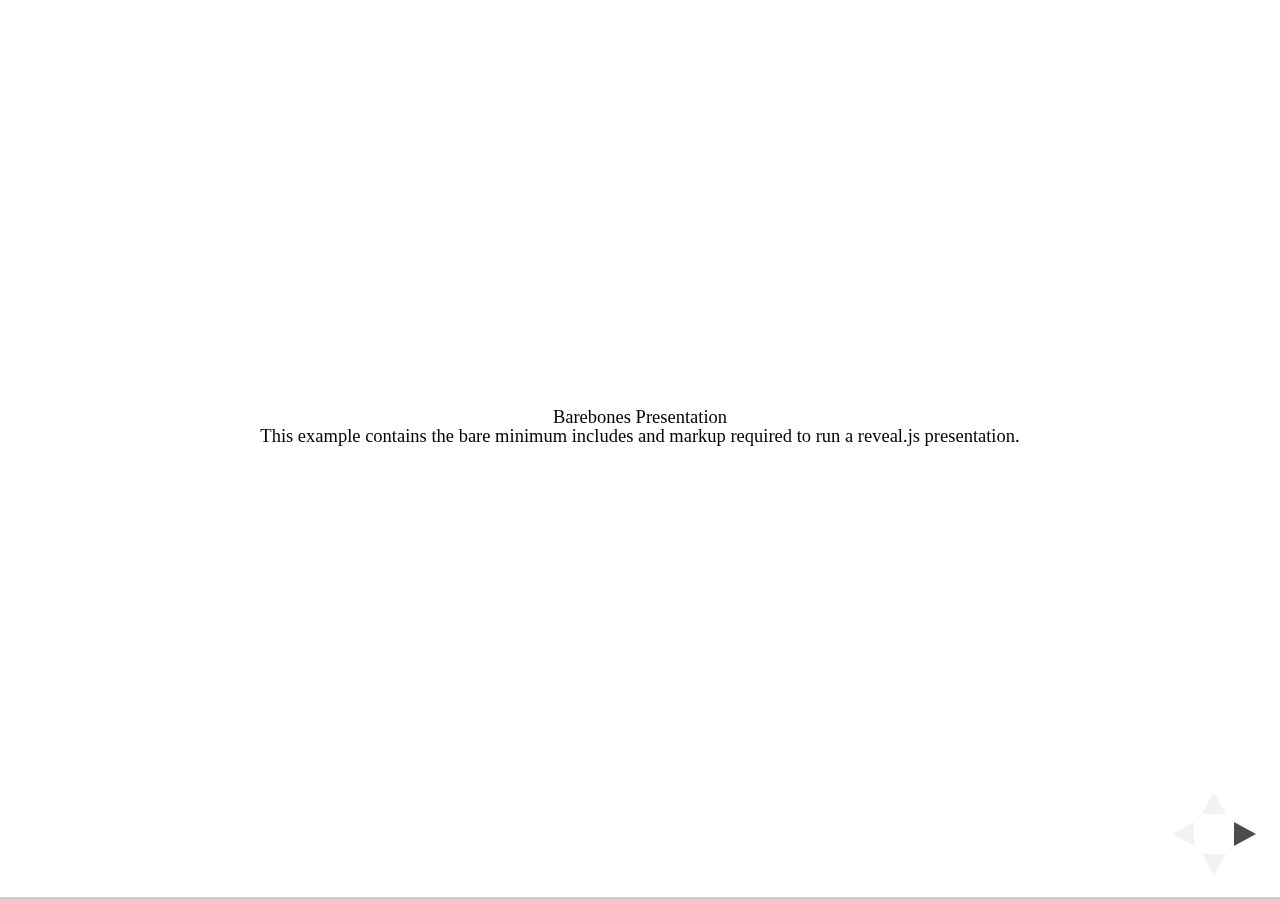
<file: test/examples/barebones.html>
<!doctype html>
<html lang="en">

	<head>
		<meta charset="utf-8">

		<title>reveal.js - Barebones</title>

		<link rel="stylesheet" href="../../css/reveal.css">
	</head>

	<body>

		<div class="reveal">

			<div class="slides">

				<section>
					<h2>Barebones Presentation</h2>
					<p>This example contains the bare minimum includes and markup required to run a reveal.js presentation.</p>
				</section>

				<section>
					<h2>No Theme</h2>
					<p>There's no theme included, so it will fall back on browser defaults.</p>
				</section>

			</div>

		</div>

		<script src="../../js/reveal.js"></script>

		<script>

			Reveal.initialize();

		</script>

	</body>
</html>
</file>
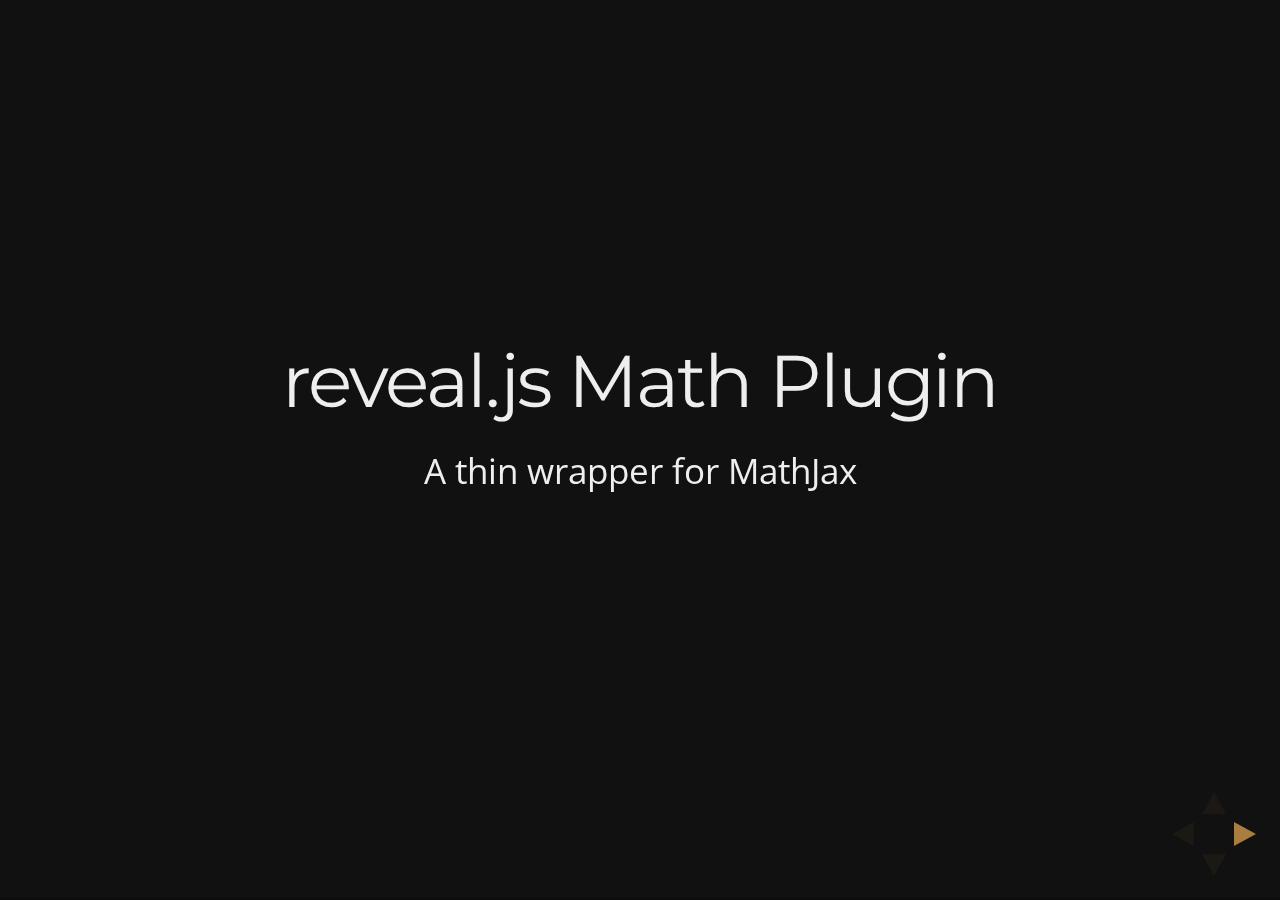
<file: test/examples/math.html>
<!doctype html>
<html lang="en">

	<head>
		<meta charset="utf-8">

		<title>reveal.js - Math Plugin</title>

		<meta name="viewport" content="width=device-width, initial-scale=1.0, maximum-scale=1.0, user-scalable=no">

		<link rel="stylesheet" href="../../css/reveal.css">
		<link rel="stylesheet" href="../../css/theme/night.css" id="theme">
	</head>

	<body>

		<div class="reveal">

			<div class="slides">

				<section>
					<h2>reveal.js Math Plugin</h2>
					<p>A thin wrapper for MathJax</p>
				</section>

				<section>
					<h3>The Lorenz Equations</h3>

					\[\begin{aligned}
					\dot{x} &amp; = \sigma(y-x) \\
					\dot{y} &amp; = \rho x - y - xz \\
					\dot{z} &amp; = -\beta z + xy
					\end{aligned} \]
				</section>

				<section>
					<h3>The Cauchy-Schwarz Inequality</h3>

					<script type="math/tex; mode=display">
						\left( \sum_{k=1}^n a_k b_k \right)^2 \leq \left( \sum_{k=1}^n a_k^2 \right) \left( \sum_{k=1}^n b_k^2 \right)
					</script>
				</section>

				<section>
					<h3>A Cross Product Formula</h3>

					\[\mathbf{V}_1 \times \mathbf{V}_2 =  \begin{vmatrix}
					\mathbf{i} &amp; \mathbf{j} &amp; \mathbf{k} \\
					\frac{\partial X}{\partial u} &amp;  \frac{\partial Y}{\partial u} &amp; 0 \\
					\frac{\partial X}{\partial v} &amp;  \frac{\partial Y}{\partial v} &amp; 0
					\end{vmatrix}  \]
				</section>

				<section>
					<h3>The probability of getting \(k\) heads when flipping \(n\) coins is</h3>

					\[P(E)   = {n \choose k} p^k (1-p)^{ n-k} \]
				</section>

				<section>
					<h3>An Identity of Ramanujan</h3>

					\[ \frac{1}{\Bigl(\sqrt{\phi \sqrt{5}}-\phi\Bigr) e^{\frac25 \pi}} =
					1+\frac{e^{-2\pi}} {1+\frac{e^{-4\pi}} {1+\frac{e^{-6\pi}}
					{1+\frac{e^{-8\pi}} {1+\ldots} } } } \]
				</section>

				<section>
					<h3>A Rogers-Ramanujan Identity</h3>

					\[  1 +  \frac{q^2}{(1-q)}+\frac{q^6}{(1-q)(1-q^2)}+\cdots =
					\prod_{j=0}^{\infty}\frac{1}{(1-q^{5j+2})(1-q^{5j+3})}\]
				</section>

				<section>
					<h3>Maxwell&#8217;s Equations</h3>

					\[  \begin{aligned}
					\nabla \times \vec{\mathbf{B}} -\, \frac1c\, \frac{\partial\vec{\mathbf{E}}}{\partial t} &amp; = \frac{4\pi}{c}\vec{\mathbf{j}} \\   \nabla \cdot \vec{\mathbf{E}} &amp; = 4 \pi \rho \\
					\nabla \times \vec{\mathbf{E}}\, +\, \frac1c\, \frac{\partial\vec{\mathbf{B}}}{\partial t} &amp; = \vec{\mathbf{0}} \\
					\nabla \cdot \vec{\mathbf{B}} &amp; = 0 \end{aligned}
					\]
				</section>

				<section>
					<section>
						<h3>The Lorenz Equations</h3>

						<div class="fragment">
							\[\begin{aligned}
							\dot{x} &amp; = \sigma(y-x) \\
							\dot{y} &amp; = \rho x - y - xz \\
							\dot{z} &amp; = -\beta z + xy
							\end{aligned} \]
						</div>
					</section>

					<section>
						<h3>The Cauchy-Schwarz Inequality</h3>

						<div class="fragment">
							\[ \left( \sum_{k=1}^n a_k b_k \right)^2 \leq \left( \sum_{k=1}^n a_k^2 \right) \left( \sum_{k=1}^n b_k^2 \right) \]
						</div>
					</section>

					<section>
						<h3>A Cross Product Formula</h3>

						<div class="fragment">
							\[\mathbf{V}_1 \times \mathbf{V}_2 =  \begin{vmatrix}
							\mathbf{i} &amp; \mathbf{j} &amp; \mathbf{k} \\
							\frac{\partial X}{\partial u} &amp;  \frac{\partial Y}{\partial u} &amp; 0 \\
							\frac{\partial X}{\partial v} &amp;  \frac{\partial Y}{\partial v} &amp; 0
							\end{vmatrix}  \]
						</div>
					</section>

					<section>
						<h3>The probability of getting \(k\) heads when flipping \(n\) coins is</h3>

						<div class="fragment">
							\[P(E)   = {n \choose k} p^k (1-p)^{ n-k} \]
						</div>
					</section>

					<section>
						<h3>An Identity of Ramanujan</h3>

						<div class="fragment">
							\[ \frac{1}{\Bigl(\sqrt{\phi \sqrt{5}}-\phi\Bigr) e^{\frac25 \pi}} =
							1+\frac{e^{-2\pi}} {1+\frac{e^{-4\pi}} {1+\frac{e^{-6\pi}}
							{1+\frac{e^{-8\pi}} {1+\ldots} } } } \]
						</div>
					</section>

					<section>
						<h3>A Rogers-Ramanujan Identity</h3>

						<div class="fragment">
							\[  1 +  \frac{q^2}{(1-q)}+\frac{q^6}{(1-q)(1-q^2)}+\cdots =
							\prod_{j=0}^{\infty}\frac{1}{(1-q^{5j+2})(1-q^{5j+3})}\]
						</div>
					</section>

					<section>
						<h3>Maxwell&#8217;s Equations</h3>

						<div class="fragment">
							\[  \begin{aligned}
							\nabla \times \vec{\mathbf{B}} -\, \frac1c\, \frac{\partial\vec{\mathbf{E}}}{\partial t} &amp; = \frac{4\pi}{c}\vec{\mathbf{j}} \\   \nabla \cdot \vec{\mathbf{E}} &amp; = 4 \pi \rho \\
							\nabla \times \vec{\mathbf{E}}\, +\, \frac1c\, \frac{\partial\vec{\mathbf{B}}}{\partial t} &amp; = \vec{\mathbf{0}} \\
							\nabla \cdot \vec{\mathbf{B}} &amp; = 0 \end{aligned}
							\]
						</div>
					</section>
				</section>

			</div>

		</div>

		<script src="../../lib/js/head.min.js"></script>
		<script src="../../js/reveal.js"></script>

		<script>

			Reveal.initialize({
				history: true,
				transition: 'linear',

				math: {
					// mathjax: 'http://cdn.mathjax.org/mathjax/latest/MathJax.js',
					config: 'TeX-AMS_HTML-full'
				},

				dependencies: [
					{ src: '../../lib/js/classList.js' },
					{ src: '../../plugin/math/math.js', async: true }
				]
			});

		</script>

	</body>
</html>
</file>
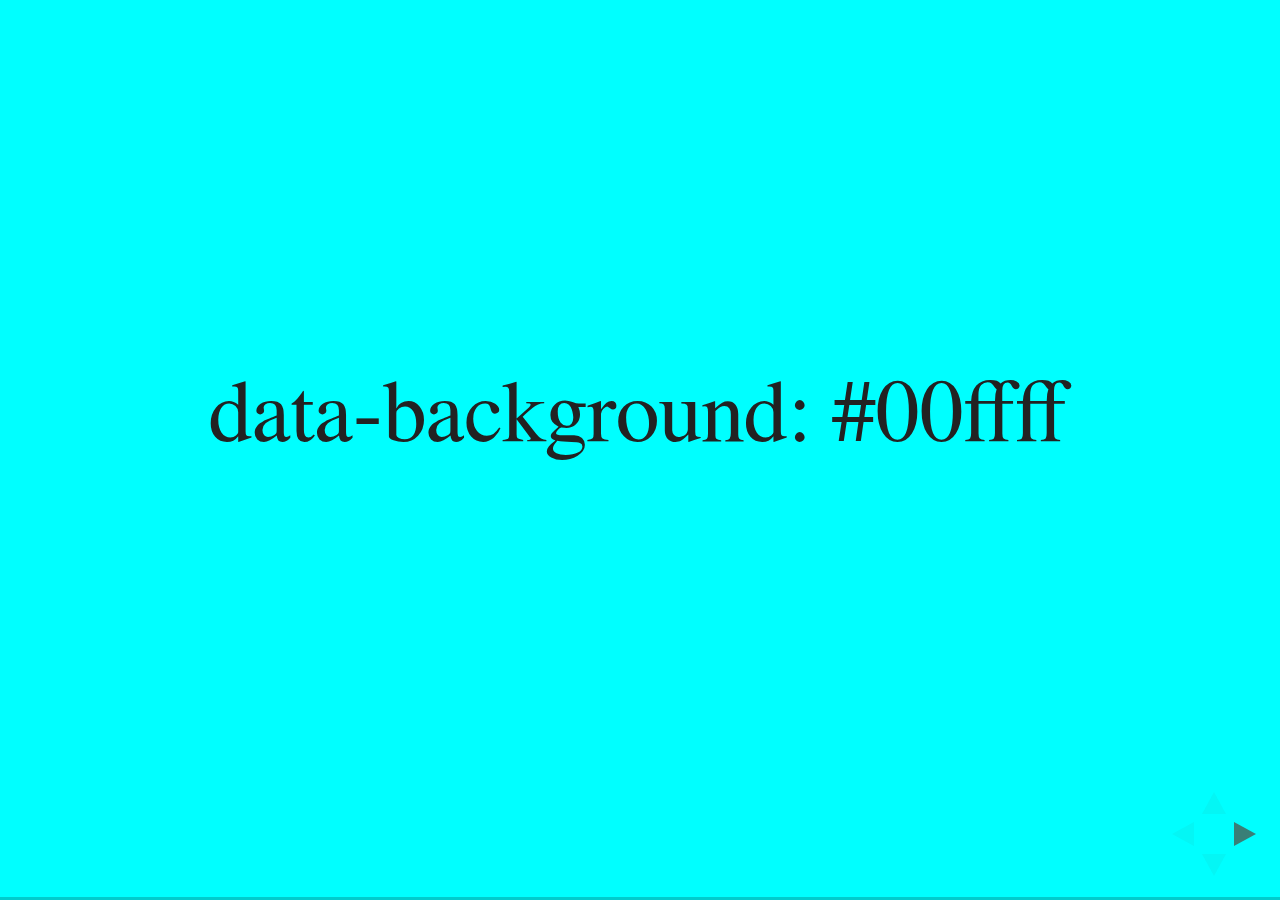
<file: test/examples/slide-backgrounds.html>
<!doctype html>
<html lang="en">

	<head>
		<meta charset="utf-8">

		<title>reveal.js - Slide Backgrounds</title>

		<meta name="viewport" content="width=device-width, initial-scale=1.0, maximum-scale=1.0, user-scalable=no">

		<link rel="stylesheet" href="../../css/reveal.css">
		<link rel="stylesheet" href="../../css/theme/serif.css" id="theme">
		<style type="text/css" media="screen">
			.slides section.has-dark-background,
			.slides section.has-dark-background h2 {
				color: #fff;
			}
			.slides section.has-light-background,
			.slides section.has-light-background h2 {
				color: #222;
			}
		</style>
	</head>

	<body>

		<div class="reveal">

			<div class="slides">

				<section data-background="#00ffff">
					<h2>data-background: #00ffff</h2>
				</section>

				<section data-background="#bb00bb">
					<h2>data-background: #bb00bb</h2>
				</section>

				<section data-background-color="lightblue">
					<h2>data-background: lightblue</h2>
				</section>

				<section>
					<section data-background="#ff0000">
						<h2>data-background: #ff0000</h2>
					</section>
					<section data-background="rgba(0, 0, 0, 0.2)">
						<h2>data-background: rgba(0, 0, 0, 0.2)</h2>
					</section>
					<section data-background="salmon">
						<h2>data-background: salmon</h2>
					</section>
				</section>

				<section data-background="rgba(0, 100, 100, 0.2)">
					<section>
						<h2>Background applied to stack</h2>
					</section>
					<section>
						<h2>Background applied to stack</h2>
					</section>
					<section data-background="rgb(66, 66, 66)">
						<h2>Background applied to slide inside of stack</h2>
					</section>
				</section>

				<section data-background-transition="slide" data-background="assets/image1.png">
					<h2>Background image</h2>
				</section>

				<section>
					<section data-background-transition="slide" data-background="assets/image1.png">
						<h2>Background image</h2>
					</section>
					<section data-background-transition="slide" data-background="assets/image1.png">
						<h2>Background image</h2>
					</section>
				</section>

				<section data-background="assets/image2.png" data-background-size="100px" data-background-repeat="repeat" data-background-color="#111">
					<h2>Background image</h2>
					<pre>data-background-size="100px" data-background-repeat="repeat" data-background-color="#111"</pre>
				</section>

				<section data-background="#888888">
					<h2>Same background twice (1/2)</h2>
				</section>
				<section data-background="#888888">
					<h2>Same background twice (2/2)</h2>
				</section>

				<section data-background-video="https://s3.amazonaws.com/static.slid.es/site/homepage/v1/homepage-video-editor.mp4,https://s3.amazonaws.com/static.slid.es/site/homepage/v1/homepage-video-editor.webm">
					<h2>Video background</h2>
				</section>

				<section data-background-iframe="https://slides.com">
					<h2>Iframe background</h2>
				</section>

				<section>
					<section data-background="#417203">
						<h2>Same background twice vertical (1/2)</h2>
					</section>
					<section data-background="#417203">
						<h2>Same background twice vertical (2/2)</h2>
					</section>
				</section>

				<section data-background="#934f4d">
					<h2>Same background from horizontal to vertical (1/3)</h2>
				</section>
				<section>
					<section data-background="#934f4d">
						<h2>Same background from horizontal to vertical (2/3)</h2>
					</section>
					<section data-background="#934f4d">
						<h2>Same background from horizontal to vertical (3/3)</h2>
					</section>
				</section>

			</div>

		</div>

		<script src="../../lib/js/head.min.js"></script>
		<script src="../../js/reveal.js"></script>

		<script>

			// Full list of configuration options available here:
			// https://github.com/hakimel/reveal.js#configuration
			Reveal.initialize({
				center: true,
				// rtl: true,

				transition: 'linear',
				// transitionSpeed: 'slow',
				// backgroundTransition: 'slide'
			});

		</script>

	</body>
</html>
</file>
<file: css/theme/ngn33r.css>
@import url(../../lib/font/source-sans-pro/source-sans-pro.css);
@import url(https://fonts.googleapis.com/css?family=Lato:200,400,700,400italic,700italic);
/**
 * Custom theme for reveal.js. Based on the 'white' theme.
 */
section.has-dark-background, section.has-dark-background h1, section.has-dark-background h2, section.has-dark-background h3, section.has-dark-background h4, section.has-dark-background h5, section.has-dark-background h6 {
  color: #fff; }

/*********************************************
 * GLOBAL STYLES
 *********************************************/
body {
  background: #fff;
  background-color: #fff; }

.reveal {
  font-family: 'Lato', sans-serif;
  font-size: 36px;
  font-weight: normal;
  color: #444; }

::selection {
  color: #fff;
  background: #98bdef;
  text-shadow: none; }

.reveal .slides > section, .reveal .slides > section > section {
  line-height: 1.3;
  font-weight: inherit; }

/*********************************************
 * HEADERS
 *********************************************/
.reveal h1, .reveal h2, .reveal h3, .reveal h4, .reveal h5, .reveal h6 {
  margin: 0 0 20px 0;
  color: #333;
  font-family: 'Lato', sans-serif;
  font-weight: 700;
  line-height: 1.2;
  letter-spacing: normal;
  text-transform: none;
  text-shadow: none;
  word-wrap: break-word; }

.reveal h1 {
  font-size: 2.5em; }

.reveal h2 {
  font-size: 1.6em; }

.reveal h3 {
  font-size: 1.3em; }

.reveal h4 {
  font-size: 1em; }

.reveal h1 {
  text-shadow: none; }

/*********************************************
 * OTHER
 *********************************************/
.reveal p {
  margin: 20px 0;
  line-height: 1.3; }

/* Ensure certain elements are never larger than the slide itself */
.reveal img, .reveal video, .reveal iframe {
  max-width: 95%;
  max-height: 95%; }

.reveal strong, .reveal b {
  font-weight: bold; }

.reveal em {
  font-style: italic; }

.reveal ol, .reveal dl, .reveal ul {
  display: inline-block;
  text-align: left;
  margin: 0 0 0 1em; }

.reveal ol {
  list-style-type: decimal; }

.reveal ul {
  list-style-type: disc; }

.reveal ul ul {
  list-style-type: square; }

.reveal ul ul ul {
  list-style-type: circle; }

.reveal ul ul, .reveal ul ol, .reveal ol ol, .reveal ol ul {
  display: block;
  margin-left: 40px; }

.reveal dt {
  font-weight: bold; }

.reveal dd {
  margin-left: 40px; }

.reveal q, .reveal blockquote {
  quotes: none; }

.reveal blockquote {
  display: block;
  position: relative;
  width: 70%;
  margin: 20px auto;
  padding: 5px;
  font-style: italic;
  background: rgba(255, 255, 255, 0.05);
  box-shadow: 0px 0px 2px rgba(0, 0, 0, 0.2); }

.reveal blockquote p:first-child, .reveal blockquote p:last-child {
  display: inline-block; }

.reveal q {
  font-style: italic; }

.reveal pre {
  display: block;
  position: relative;
  width: 90%;
  margin: 20px auto;
  text-align: left;
  font-size: 0.55em;
  font-family: monospace;
  line-height: 1.2em;
  word-wrap: break-word;
  box-shadow: 0px 0px 6px rgba(0, 0, 0, 0.3); }

.reveal code {
  font-family: monospace; }

.reveal pre code {
  display: block;
  padding: 5px;
  overflow: auto;
  max-height: 400px;
  word-wrap: normal;
  background: #3F3F3F;
  color: #DCDCDC; }

.reveal table {
  margin: auto;
  border-collapse: collapse;
  border-spacing: 0; }

.reveal table th {
  font-weight: bold; }

.reveal table th, .reveal table td {
  text-align: left;
  padding: 0.2em 0.5em 0.2em 0.5em;
  border-bottom: 1px solid; }

.reveal table th[align="center"], .reveal table td[align="center"] {
  text-align: center; }

.reveal table th[align="right"], .reveal table td[align="right"] {
  text-align: right; }

.reveal table tr:last-child td {
  border-bottom: none; }

.reveal sup {
  vertical-align: super; }

.reveal sub {
  vertical-align: sub; }

.reveal small {
  display: inline-block;
  font-size: 0.6em;
  line-height: 1.2em;
  vertical-align: top; }

.reveal small * {
  vertical-align: top; }

/*********************************************
 * LINKS
 *********************************************/
.reveal a {
  color: #2a76dd;
  text-decoration: none;
  -webkit-transition: color 0.15s ease;
  -moz-transition: color 0.15s ease;
  transition: color 0.15s ease; }

.reveal a:hover {
  color: #6ca2e8;
  text-shadow: none;
  border: none; }

.reveal .roll span:after {
  color: #fff;
  background: #1a54a1; }

/*********************************************
 * IMAGES
 *********************************************/
.reveal section img {
  margin: 15px 0px;
  background: rgba(255, 255, 255, 0.12);
  border: 4px solid #444;
  box-shadow: 0 0 10px rgba(0, 0, 0, 0.15); }

.reveal a img {
  -webkit-transition: all 0.15s linear;
  -moz-transition: all 0.15s linear;
  transition: all 0.15s linear; }

.reveal a:hover img {
  background: rgba(255, 255, 255, 0.2);
  border-color: #2a76dd;
  box-shadow: 0 0 20px rgba(0, 0, 0, 0.55); }

/*********************************************
 * NAVIGATION CONTROLS
 *********************************************/
.reveal .controls div.navigate-left, .reveal .controls div.navigate-left.enabled {
  border-right-color: #2a76dd; }

.reveal .controls div.navigate-right, .reveal .controls div.navigate-right.enabled {
  border-left-color: #2a76dd; }

.reveal .controls div.navigate-up, .reveal .controls div.navigate-up.enabled {
  border-bottom-color: #2a76dd; }

.reveal .controls div.navigate-down, .reveal .controls div.navigate-down.enabled {
  border-top-color: #2a76dd; }

.reveal .controls div.navigate-left.enabled:hover {
  border-right-color: #6ca2e8; }

.reveal .controls div.navigate-right.enabled:hover {
  border-left-color: #6ca2e8; }

.reveal .controls div.navigate-up.enabled:hover {
  border-bottom-color: #6ca2e8; }

.reveal .controls div.navigate-down.enabled:hover {
  border-top-color: #6ca2e8; }

/*********************************************
 * PROGRESS BAR
 *********************************************/
.reveal .progress {
  background: rgba(0, 0, 0, 0.2); }

.reveal .progress span {
  background: #2a76dd;
  -webkit-transition: width 800ms cubic-bezier(0.26, 0.86, 0.44, 0.985);
  -moz-transition: width 800ms cubic-bezier(0.26, 0.86, 0.44, 0.985);
  transition: width 800ms cubic-bezier(0.26, 0.86, 0.44, 0.985); }

/*********************************************
 * SLIDE NUMBER
 *********************************************/
.reveal .slide-number {
  color: #2a76dd; }

.reveal section img {
  border: none;
  box-shadow: none; }

.reveal blockquote {
  background-color: #fdf6e3; }

.reveal table td.number {
  text-align: right;
  font-weight: bold; }

.brown-couch {
  width: 333px; }

.brown-couch.small {
  width: 222px; }

.title-logo {
  height: 144px; }
</file>
<file: lib/css/zenburn.css>
/*

Zenburn style from voldmar.ru (c) Vladimir Epifanov <voldmar@voldmar.ru>
based on dark.css by Ivan Sagalaev

*/

.hljs {
  display: block; padding: 0.5em;
  background: #3F3F3F;
  color: #DCDCDC;
}

.hljs-keyword,
.hljs-tag,
.css .hljs-class,
.css .hljs-id,
.lisp .hljs-title,
.nginx .hljs-title,
.hljs-request,
.hljs-status,
.clojure .hljs-attribute {
  color: #E3CEAB;
}

.django .hljs-template_tag,
.django .hljs-variable,
.django .hljs-filter .hljs-argument {
  color: #DCDCDC;
}

.hljs-number,
.hljs-date {
  color: #8CD0D3;
}

.dos .hljs-envvar,
.dos .hljs-stream,
.hljs-variable,
.apache .hljs-sqbracket {
  color: #EFDCBC;
}

.dos .hljs-flow,
.diff .hljs-change,
.python .exception,
.python .hljs-built_in,
.hljs-literal,
.tex .hljs-special {
  color: #EFEFAF;
}

.diff .hljs-chunk,
.hljs-subst {
  color: #8F8F8F;
}

.dos .hljs-keyword,
.python .hljs-decorator,
.hljs-title,
.haskell .hljs-type,
.diff .hljs-header,
.ruby .hljs-class .hljs-parent,
.apache .hljs-tag,
.nginx .hljs-built_in,
.tex .hljs-command,
.hljs-prompt {
    color: #efef8f;
}

.dos .hljs-winutils,
.ruby .hljs-symbol,
.ruby .hljs-symbol .hljs-string,
.ruby .hljs-string {
  color: #DCA3A3;
}

.diff .hljs-deletion,
.hljs-string,
.hljs-tag .hljs-value,
.hljs-preprocessor,
.hljs-pragma,
.hljs-built_in,
.sql .hljs-aggregate,
.hljs-javadoc,
.smalltalk .hljs-class,
.smalltalk .hljs-localvars,
.smalltalk .hljs-array,
.css .hljs-rules .hljs-value,
.hljs-attr_selector,
.hljs-pseudo,
.apache .hljs-cbracket,
.tex .hljs-formula,
.coffeescript .hljs-attribute {
  color: #CC9393;
}

.hljs-shebang,
.diff .hljs-addition,
.hljs-comment,
.java .hljs-annotation,
.hljs-template_comment,
.hljs-pi,
.hljs-doctype {
  color: #7F9F7F;
}

.coffeescript .javascript,
.javascript .xml,
.tex .hljs-formula,
.xml .javascript,
.xml .vbscript,
.xml .css,
.xml .hljs-cdata {
  opacity: 0.5;
}
</file>
<file: css/theme/white.css>
@import url(../../lib/font/source-sans-pro/source-sans-pro.css);
/**
 * White theme for reveal.js. This is the opposite of the 'black' theme.
 *
 * Copyright (C) 2015 Hakim El Hattab, http://hakim.se
 */
section.has-dark-background, section.has-dark-background h1, section.has-dark-background h2, section.has-dark-background h3, section.has-dark-background h4, section.has-dark-background h5, section.has-dark-background h6 {
  color: #fff; }

/*********************************************
 * GLOBAL STYLES
 *********************************************/
body {
  background: #fff;
  background-color: #fff; }

.reveal {
  font-family: 'Source Sans Pro', Helvetica, sans-serif;
  font-size: 38px;
  font-weight: normal;
  color: #222; }

::selection {
  color: #fff;
  background: #98bdef;
  text-shadow: none; }

.reveal .slides > section, .reveal .slides > section > section {
  line-height: 1.3;
  font-weight: inherit; }

/*********************************************
 * HEADERS
 *********************************************/
.reveal h1, .reveal h2, .reveal h3, .reveal h4, .reveal h5, .reveal h6 {
  margin: 0 0 20px 0;
  color: #222;
  font-family: 'Source Sans Pro', Helvetica, sans-serif;
  font-weight: 600;
  line-height: 1.2;
  letter-spacing: normal;
  text-transform: uppercase;
  text-shadow: none;
  word-wrap: break-word; }

.reveal h1 {
  font-size: 2.5em; }

.reveal h2 {
  font-size: 1.6em; }

.reveal h3 {
  font-size: 1.3em; }

.reveal h4 {
  font-size: 1em; }

.reveal h1 {
  text-shadow: none; }

/*********************************************
 * OTHER
 *********************************************/
.reveal p {
  margin: 20px 0;
  line-height: 1.3; }

/* Ensure certain elements are never larger than the slide itself */
.reveal img, .reveal video, .reveal iframe {
  max-width: 95%;
  max-height: 95%; }

.reveal strong, .reveal b {
  font-weight: bold; }

.reveal em {
  font-style: italic; }

.reveal ol, .reveal dl, .reveal ul {
  display: inline-block;
  text-align: left;
  margin: 0 0 0 1em; }

.reveal ol {
  list-style-type: decimal; }

.reveal ul {
  list-style-type: disc; }

.reveal ul ul {
  list-style-type: square; }

.reveal ul ul ul {
  list-style-type: circle; }

.reveal ul ul, .reveal ul ol, .reveal ol ol, .reveal ol ul {
  display: block;
  margin-left: 40px; }

.reveal dt {
  font-weight: bold; }

.reveal dd {
  margin-left: 40px; }

.reveal q, .reveal blockquote {
  quotes: none; }

.reveal blockquote {
  display: block;
  position: relative;
  width: 70%;
  margin: 20px auto;
  padding: 5px;
  font-style: italic;
  background: rgba(255, 255, 255, 0.05);
  box-shadow: 0px 0px 2px rgba(0, 0, 0, 0.2); }

.reveal blockquote p:first-child, .reveal blockquote p:last-child {
  display: inline-block; }

.reveal q {
  font-style: italic; }

.reveal pre {
  display: block;
  position: relative;
  width: 90%;
  margin: 20px auto;
  text-align: left;
  font-size: 0.55em;
  font-family: monospace;
  line-height: 1.2em;
  word-wrap: break-word;
  box-shadow: 0px 0px 6px rgba(0, 0, 0, 0.3); }

.reveal code {
  font-family: monospace; }

.reveal pre code {
  display: block;
  padding: 5px;
  overflow: auto;
  max-height: 400px;
  word-wrap: normal;
  background: #3F3F3F;
  color: #DCDCDC; }

.reveal table {
  margin: auto;
  border-collapse: collapse;
  border-spacing: 0; }

.reveal table th {
  font-weight: bold; }

.reveal table th, .reveal table td {
  text-align: left;
  padding: 0.2em 0.5em 0.2em 0.5em;
  border-bottom: 1px solid; }

.reveal table th[align="center"], .reveal table td[align="center"] {
  text-align: center; }

.reveal table th[align="right"], .reveal table td[align="right"] {
  text-align: right; }

.reveal table tr:last-child td {
  border-bottom: none; }

.reveal sup {
  vertical-align: super; }

.reveal sub {
  vertical-align: sub; }

.reveal small {
  display: inline-block;
  font-size: 0.6em;
  line-height: 1.2em;
  vertical-align: top; }

.reveal small * {
  vertical-align: top; }

/*********************************************
 * LINKS
 *********************************************/
.reveal a {
  color: #2a76dd;
  text-decoration: none;
  -webkit-transition: color 0.15s ease;
  -moz-transition: color 0.15s ease;
  transition: color 0.15s ease; }

.reveal a:hover {
  color: #6ca2e8;
  text-shadow: none;
  border: none; }

.reveal .roll span:after {
  color: #fff;
  background: #1a54a1; }

/*********************************************
 * IMAGES
 *********************************************/
.reveal section img {
  margin: 15px 0px;
  background: rgba(255, 255, 255, 0.12);
  border: 4px solid #222;
  box-shadow: 0 0 10px rgba(0, 0, 0, 0.15); }

.reveal a img {
  -webkit-transition: all 0.15s linear;
  -moz-transition: all 0.15s linear;
  transition: all 0.15s linear; }

.reveal a:hover img {
  background: rgba(255, 255, 255, 0.2);
  border-color: #2a76dd;
  box-shadow: 0 0 20px rgba(0, 0, 0, 0.55); }

/*********************************************
 * NAVIGATION CONTROLS
 *********************************************/
.reveal .controls div.navigate-left, .reveal .controls div.navigate-left.enabled {
  border-right-color: #2a76dd; }

.reveal .controls div.navigate-right, .reveal .controls div.navigate-right.enabled {
  border-left-color: #2a76dd; }

.reveal .controls div.navigate-up, .reveal .controls div.navigate-up.enabled {
  border-bottom-color: #2a76dd; }

.reveal .controls div.navigate-down, .reveal .controls div.navigate-down.enabled {
  border-top-color: #2a76dd; }

.reveal .controls div.navigate-left.enabled:hover {
  border-right-color: #6ca2e8; }

.reveal .controls div.navigate-right.enabled:hover {
  border-left-color: #6ca2e8; }

.reveal .controls div.navigate-up.enabled:hover {
  border-bottom-color: #6ca2e8; }

.reveal .controls div.navigate-down.enabled:hover {
  border-top-color: #6ca2e8; }

/*********************************************
 * PROGRESS BAR
 *********************************************/
.reveal .progress {
  background: rgba(0, 0, 0, 0.2); }

.reveal .progress span {
  background: #2a76dd;
  -webkit-transition: width 800ms cubic-bezier(0.26, 0.86, 0.44, 0.985);
  -moz-transition: width 800ms cubic-bezier(0.26, 0.86, 0.44, 0.985);
  transition: width 800ms cubic-bezier(0.26, 0.86, 0.44, 0.985); }

/*********************************************
 * SLIDE NUMBER
 *********************************************/
.reveal .slide-number {
  color: #2a76dd; }
</file>
<file: css/theme/night.css>
@import url(https://fonts.googleapis.com/css?family=Montserrat:700);
@import url(https://fonts.googleapis.com/css?family=Open+Sans:400,700,400italic,700italic);
/**
 * Black theme for reveal.js.
 *
 * Copyright (C) 2011-2012 Hakim El Hattab, http://hakim.se
 */
/*********************************************
 * GLOBAL STYLES
 *********************************************/
body {
  background: #111;
  background-color: #111; }

.reveal {
  font-family: 'Open Sans', sans-serif;
  font-size: 30px;
  font-weight: normal;
  color: #eee; }

::selection {
  color: #fff;
  background: #e7ad52;
  text-shadow: none; }

.reveal .slides > section, .reveal .slides > section > section {
  line-height: 1.3;
  font-weight: inherit; }

/*********************************************
 * HEADERS
 *********************************************/
.reveal h1, .reveal h2, .reveal h3, .reveal h4, .reveal h5, .reveal h6 {
  margin: 0 0 20px 0;
  color: #eee;
  font-family: 'Montserrat', Impact, sans-serif;
  font-weight: normal;
  line-height: 1.2;
  letter-spacing: -0.03em;
  text-transform: none;
  text-shadow: none;
  word-wrap: break-word; }

.reveal h1 {
  font-size: 3.77em; }

.reveal h2 {
  font-size: 2.11em; }

.reveal h3 {
  font-size: 1.55em; }

.reveal h4 {
  font-size: 1em; }

.reveal h1 {
  text-shadow: none; }

/*********************************************
 * OTHER
 *********************************************/
.reveal p {
  margin: 20px 0;
  line-height: 1.3; }

/* Ensure certain elements are never larger than the slide itself */
.reveal img, .reveal video, .reveal iframe {
  max-width: 95%;
  max-height: 95%; }

.reveal strong, .reveal b {
  font-weight: bold; }

.reveal em {
  font-style: italic; }

.reveal ol, .reveal dl, .reveal ul {
  display: inline-block;
  text-align: left;
  margin: 0 0 0 1em; }

.reveal ol {
  list-style-type: decimal; }

.reveal ul {
  list-style-type: disc; }

.reveal ul ul {
  list-style-type: square; }

.reveal ul ul ul {
  list-style-type: circle; }

.reveal ul ul, .reveal ul ol, .reveal ol ol, .reveal ol ul {
  display: block;
  margin-left: 40px; }

.reveal dt {
  font-weight: bold; }

.reveal dd {
  margin-left: 40px; }

.reveal q, .reveal blockquote {
  quotes: none; }

.reveal blockquote {
  display: block;
  position: relative;
  width: 70%;
  margin: 20px auto;
  padding: 5px;
  font-style: italic;
  background: rgba(255, 255, 255, 0.05);
  box-shadow: 0px 0px 2px rgba(0, 0, 0, 0.2); }

.reveal blockquote p:first-child, .reveal blockquote p:last-child {
  display: inline-block; }

.reveal q {
  font-style: italic; }

.reveal pre {
  display: block;
  position: relative;
  width: 90%;
  margin: 20px auto;
  text-align: left;
  font-size: 0.55em;
  font-family: monospace;
  line-height: 1.2em;
  word-wrap: break-word;
  box-shadow: 0px 0px 6px rgba(0, 0, 0, 0.3); }

.reveal code {
  font-family: monospace; }

.reveal pre code {
  display: block;
  padding: 5px;
  overflow: auto;
  max-height: 400px;
  word-wrap: normal;
  background: #3F3F3F;
  color: #DCDCDC; }

.reveal table {
  margin: auto;
  border-collapse: collapse;
  border-spacing: 0; }

.reveal table th {
  font-weight: bold; }

.reveal table th, .reveal table td {
  text-align: left;
  padding: 0.2em 0.5em 0.2em 0.5em;
  border-bottom: 1px solid; }

.reveal table th[align="center"], .reveal table td[align="center"] {
  text-align: center; }

.reveal table th[align="right"], .reveal table td[align="right"] {
  text-align: right; }

.reveal table tr:last-child td {
  border-bottom: none; }

.reveal sup {
  vertical-align: super; }

.reveal sub {
  vertical-align: sub; }

.reveal small {
  display: inline-block;
  font-size: 0.6em;
  line-height: 1.2em;
  vertical-align: top; }

.reveal small * {
  vertical-align: top; }

/*********************************************
 * LINKS
 *********************************************/
.reveal a {
  color: #e7ad52;
  text-decoration: none;
  -webkit-transition: color 0.15s ease;
  -moz-transition: color 0.15s ease;
  transition: color 0.15s ease; }

.reveal a:hover {
  color: #f3d7ac;
  text-shadow: none;
  border: none; }

.reveal .roll span:after {
  color: #fff;
  background: #d0881d; }

/*********************************************
 * IMAGES
 *********************************************/
.reveal section img {
  margin: 15px 0px;
  background: rgba(255, 255, 255, 0.12);
  border: 4px solid #eee;
  box-shadow: 0 0 10px rgba(0, 0, 0, 0.15); }

.reveal a img {
  -webkit-transition: all 0.15s linear;
  -moz-transition: all 0.15s linear;
  transition: all 0.15s linear; }

.reveal a:hover img {
  background: rgba(255, 255, 255, 0.2);
  border-color: #e7ad52;
  box-shadow: 0 0 20px rgba(0, 0, 0, 0.55); }

/*********************************************
 * NAVIGATION CONTROLS
 *********************************************/
.reveal .controls div.navigate-left, .reveal .controls div.navigate-left.enabled {
  border-right-color: #e7ad52; }

.reveal .controls div.navigate-right, .reveal .controls div.navigate-right.enabled {
  border-left-color: #e7ad52; }

.reveal .controls div.navigate-up, .reveal .controls div.navigate-up.enabled {
  border-bottom-color: #e7ad52; }

.reveal .controls div.navigate-down, .reveal .controls div.navigate-down.enabled {
  border-top-color: #e7ad52; }

.reveal .controls div.navigate-left.enabled:hover {
  border-right-color: #f3d7ac; }

.reveal .controls div.navigate-right.enabled:hover {
  border-left-color: #f3d7ac; }

.reveal .controls div.navigate-up.enabled:hover {
  border-bottom-color: #f3d7ac; }

.reveal .controls div.navigate-down.enabled:hover {
  border-top-color: #f3d7ac; }

/*********************************************
 * PROGRESS BAR
 *********************************************/
.reveal .progress {
  background: rgba(0, 0, 0, 0.2); }

.reveal .progress span {
  background: #e7ad52;
  -webkit-transition: width 800ms cubic-bezier(0.26, 0.86, 0.44, 0.985);
  -moz-transition: width 800ms cubic-bezier(0.26, 0.86, 0.44, 0.985);
  transition: width 800ms cubic-bezier(0.26, 0.86, 0.44, 0.985); }

/*********************************************
 * SLIDE NUMBER
 *********************************************/
.reveal .slide-number {
  color: #e7ad52; }
</file>
<file: css/theme/serif.css>
/**
 * A simple theme for reveal.js presentations, similar
 * to the default theme. The accent color is brown.
 *
 * This theme is Copyright (C) 2012-2013 Owen Versteeg, http://owenversteeg.com - it is MIT licensed.
 */
.reveal a {
  line-height: 1.3em; }

/*********************************************
 * GLOBAL STYLES
 *********************************************/
body {
  background: #F0F1EB;
  background-color: #F0F1EB; }

.reveal {
  font-family: 'Palatino Linotype', 'Book Antiqua', Palatino, FreeSerif, serif;
  font-size: 36px;
  font-weight: normal;
  color: #000; }

::selection {
  color: #fff;
  background: #26351C;
  text-shadow: none; }

.reveal .slides > section, .reveal .slides > section > section {
  line-height: 1.3;
  font-weight: inherit; }

/*********************************************
 * HEADERS
 *********************************************/
.reveal h1, .reveal h2, .reveal h3, .reveal h4, .reveal h5, .reveal h6 {
  margin: 0 0 20px 0;
  color: #383D3D;
  font-family: 'Palatino Linotype', 'Book Antiqua', Palatino, FreeSerif, serif;
  font-weight: normal;
  line-height: 1.2;
  letter-spacing: normal;
  text-transform: none;
  text-shadow: none;
  word-wrap: break-word; }

.reveal h1 {
  font-size: 3.77em; }

.reveal h2 {
  font-size: 2.11em; }

.reveal h3 {
  font-size: 1.55em; }

.reveal h4 {
  font-size: 1em; }

.reveal h1 {
  text-shadow: none; }

/*********************************************
 * OTHER
 *********************************************/
.reveal p {
  margin: 20px 0;
  line-height: 1.3; }

/* Ensure certain elements are never larger than the slide itself */
.reveal img, .reveal video, .reveal iframe {
  max-width: 95%;
  max-height: 95%; }

.reveal strong, .reveal b {
  font-weight: bold; }

.reveal em {
  font-style: italic; }

.reveal ol, .reveal dl, .reveal ul {
  display: inline-block;
  text-align: left;
  margin: 0 0 0 1em; }

.reveal ol {
  list-style-type: decimal; }

.reveal ul {
  list-style-type: disc; }

.reveal ul ul {
  list-style-type: square; }

.reveal ul ul ul {
  list-style-type: circle; }

.reveal ul ul, .reveal ul ol, .reveal ol ol, .reveal ol ul {
  display: block;
  margin-left: 40px; }

.reveal dt {
  font-weight: bold; }

.reveal dd {
  margin-left: 40px; }

.reveal q, .reveal blockquote {
  quotes: none; }

.reveal blockquote {
  display: block;
  position: relative;
  width: 70%;
  margin: 20px auto;
  padding: 5px;
  font-style: italic;
  background: rgba(255, 255, 255, 0.05);
  box-shadow: 0px 0px 2px rgba(0, 0, 0, 0.2); }

.reveal blockquote p:first-child, .reveal blockquote p:last-child {
  display: inline-block; }

.reveal q {
  font-style: italic; }

.reveal pre {
  display: block;
  position: relative;
  width: 90%;
  margin: 20px auto;
  text-align: left;
  font-size: 0.55em;
  font-family: monospace;
  line-height: 1.2em;
  word-wrap: break-word;
  box-shadow: 0px 0px 6px rgba(0, 0, 0, 0.3); }

.reveal code {
  font-family: monospace; }

.reveal pre code {
  display: block;
  padding: 5px;
  overflow: auto;
  max-height: 400px;
  word-wrap: normal;
  background: #3F3F3F;
  color: #DCDCDC; }

.reveal table {
  margin: auto;
  border-collapse: collapse;
  border-spacing: 0; }

.reveal table th {
  font-weight: bold; }

.reveal table th, .reveal table td {
  text-align: left;
  padding: 0.2em 0.5em 0.2em 0.5em;
  border-bottom: 1px solid; }

.reveal table th[align="center"], .reveal table td[align="center"] {
  text-align: center; }

.reveal table th[align="right"], .reveal table td[align="right"] {
  text-align: right; }

.reveal table tr:last-child td {
  border-bottom: none; }

.reveal sup {
  vertical-align: super; }

.reveal sub {
  vertical-align: sub; }

.reveal small {
  display: inline-block;
  font-size: 0.6em;
  line-height: 1.2em;
  vertical-align: top; }

.reveal small * {
  vertical-align: top; }

/*********************************************
 * LINKS
 *********************************************/
.reveal a {
  color: #51483D;
  text-decoration: none;
  -webkit-transition: color 0.15s ease;
  -moz-transition: color 0.15s ease;
  transition: color 0.15s ease; }

.reveal a:hover {
  color: #8b7b69;
  text-shadow: none;
  border: none; }

.reveal .roll span:after {
  color: #fff;
  background: #25211c; }

/*********************************************
 * IMAGES
 *********************************************/
.reveal section img {
  margin: 15px 0px;
  background: rgba(255, 255, 255, 0.12);
  border: 4px solid #000;
  box-shadow: 0 0 10px rgba(0, 0, 0, 0.15); }

.reveal a img {
  -webkit-transition: all 0.15s linear;
  -moz-transition: all 0.15s linear;
  transition: all 0.15s linear; }

.reveal a:hover img {
  background: rgba(255, 255, 255, 0.2);
  border-color: #51483D;
  box-shadow: 0 0 20px rgba(0, 0, 0, 0.55); }

/*********************************************
 * NAVIGATION CONTROLS
 *********************************************/
.reveal .controls div.navigate-left, .reveal .controls div.navigate-left.enabled {
  border-right-color: #51483D; }

.reveal .controls div.navigate-right, .reveal .controls div.navigate-right.enabled {
  border-left-color: #51483D; }

.reveal .controls div.navigate-up, .reveal .controls div.navigate-up.enabled {
  border-bottom-color: #51483D; }

.reveal .controls div.navigate-down, .reveal .controls div.navigate-down.enabled {
  border-top-color: #51483D; }

.reveal .controls div.navigate-left.enabled:hover {
  border-right-color: #8b7b69; }

.reveal .controls div.navigate-right.enabled:hover {
  border-left-color: #8b7b69; }

.reveal .controls div.navigate-up.enabled:hover {
  border-bottom-color: #8b7b69; }

.reveal .controls div.navigate-down.enabled:hover {
  border-top-color: #8b7b69; }

/*********************************************
 * PROGRESS BAR
 *********************************************/
.reveal .progress {
  background: rgba(0, 0, 0, 0.2); }

.reveal .progress span {
  background: #51483D;
  -webkit-transition: width 800ms cubic-bezier(0.26, 0.86, 0.44, 0.985);
  -moz-transition: width 800ms cubic-bezier(0.26, 0.86, 0.44, 0.985);
  transition: width 800ms cubic-bezier(0.26, 0.86, 0.44, 0.985); }

/*********************************************
 * SLIDE NUMBER
 *********************************************/
.reveal .slide-number {
  color: #51483D; }
</file>
<file: test/qunit-1.12.0.css>
/**
 * QUnit v1.12.0 - A JavaScript Unit Testing Framework
 *
 * http://qunitjs.com
 *
 * Copyright 2012 jQuery Foundation and other contributors
 * Released under the MIT license.
 * http://jquery.org/license
 */

/** Font Family and Sizes */

#qunit-tests, #qunit-header, #qunit-banner, #qunit-testrunner-toolbar, #qunit-userAgent, #qunit-testresult {
	font-family: "Helvetica Neue Light", "HelveticaNeue-Light", "Helvetica Neue", Calibri, Helvetica, Arial, sans-serif;
}

#qunit-testrunner-toolbar, #qunit-userAgent, #qunit-testresult, #qunit-tests li { font-size: small; }
#qunit-tests { font-size: smaller; }


/** Resets */

#qunit-tests, #qunit-header, #qunit-banner, #qunit-userAgent, #qunit-testresult, #qunit-modulefilter {
	margin: 0;
	padding: 0;
}


/** Header */

#qunit-header {
	padding: 0.5em 0 0.5em 1em;

	color: #8699a4;
	background-color: #0d3349;

	font-size: 1.5em;
	line-height: 1em;
	font-weight: normal;

	border-radius: 5px 5px 0 0;
	-moz-border-radius: 5px 5px 0 0;
	-webkit-border-top-right-radius: 5px;
	-webkit-border-top-left-radius: 5px;
}

#qunit-header a {
	text-decoration: none;
	color: #c2ccd1;
}

#qunit-header a:hover,
#qunit-header a:focus {
	color: #fff;
}

#qunit-testrunner-toolbar label {
	display: inline-block;
	padding: 0 .5em 0 .1em;
}

#qunit-banner {
	height: 5px;
}

#qunit-testrunner-toolbar {
	padding: 0.5em 0 0.5em 2em;
	color: #5E740B;
	background-color: #eee;
	overflow: hidden;
}

#qunit-userAgent {
	padding: 0.5em 0 0.5em 2.5em;
	background-color: #2b81af;
	color: #fff;
	text-shadow: rgba(0, 0, 0, 0.5) 2px 2px 1px;
}

#qunit-modulefilter-container {
	float: right;
}

/** Tests: Pass/Fail */

#qunit-tests {
	list-style-position: inside;
}

#qunit-tests li {
	padding: 0.4em 0.5em 0.4em 2.5em;
	border-bottom: 1px solid #fff;
	list-style-position: inside;
}

#qunit-tests.hidepass li.pass, #qunit-tests.hidepass li.running  {
	display: none;
}

#qunit-tests li strong {
	cursor: pointer;
}

#qunit-tests li a {
	padding: 0.5em;
	color: #c2ccd1;
	text-decoration: none;
}
#qunit-tests li a:hover,
#qunit-tests li a:focus {
	color: #000;
}

#qunit-tests li .runtime {
	float: right;
	font-size: smaller;
}

.qunit-assert-list {
	margin-top: 0.5em;
	padding: 0.5em;

	background-color: #fff;

	border-radius: 5px;
	-moz-border-radius: 5px;
	-webkit-border-radius: 5px;
}

.qunit-collapsed {
	display: none;
}

#qunit-tests table {
	border-collapse: collapse;
	margin-top: .2em;
}

#qunit-tests th {
	text-align: right;
	vertical-align: top;
	padding: 0 .5em 0 0;
}

#qunit-tests td {
	vertical-align: top;
}

#qunit-tests pre {
	margin: 0;
	white-space: pre-wrap;
	word-wrap: break-word;
}

#qunit-tests del {
	background-color: #e0f2be;
	color: #374e0c;
	text-decoration: none;
}

#qunit-tests ins {
	background-color: #ffcaca;
	color: #500;
	text-decoration: none;
}

/*** Test Counts */

#qunit-tests b.counts                       { color: black; }
#qunit-tests b.passed                       { color: #5E740B; }
#qunit-tests b.failed                       { color: #710909; }

#qunit-tests li li {
	padding: 5px;
	background-color: #fff;
	border-bottom: none;
	list-style-position: inside;
}

/*** Passing Styles */

#qunit-tests li li.pass {
	color: #3c510c;
	background-color: #fff;
	border-left: 10px solid #C6E746;
}

#qunit-tests .pass                          { color: #528CE0; background-color: #D2E0E6; }
#qunit-tests .pass .test-name               { color: #366097; }

#qunit-tests .pass .test-actual,
#qunit-tests .pass .test-expected           { color: #999999; }

#qunit-banner.qunit-pass                    { background-color: #C6E746; }

/*** Failing Styles */

#qunit-tests li li.fail {
	color: #710909;
	background-color: #fff;
	border-left: 10px solid #EE5757;
	white-space: pre;
}

#qunit-tests > li:last-child {
	border-radius: 0 0 5px 5px;
	-moz-border-radius: 0 0 5px 5px;
	-webkit-border-bottom-right-radius: 5px;
	-webkit-border-bottom-left-radius: 5px;
}

#qunit-tests .fail                          { color: #000000; background-color: #EE5757; }
#qunit-tests .fail .test-name,
#qunit-tests .fail .module-name             { color: #000000; }

#qunit-tests .fail .test-actual             { color: #EE5757; }
#qunit-tests .fail .test-expected           { color: green;   }

#qunit-banner.qunit-fail                    { background-color: #EE5757; }


/** Result */

#qunit-testresult {
	padding: 0.5em 0.5em 0.5em 2.5em;

	color: #2b81af;
	background-color: #D2E0E6;

	border-bottom: 1px solid white;
}
#qunit-testresult .module-name {
	font-weight: bold;
}

/** Fixture */

#qunit-fixture {
	position: absolute;
	top: -10000px;
	left: -10000px;
	width: 1000px;
	height: 1000px;
}
</file>
